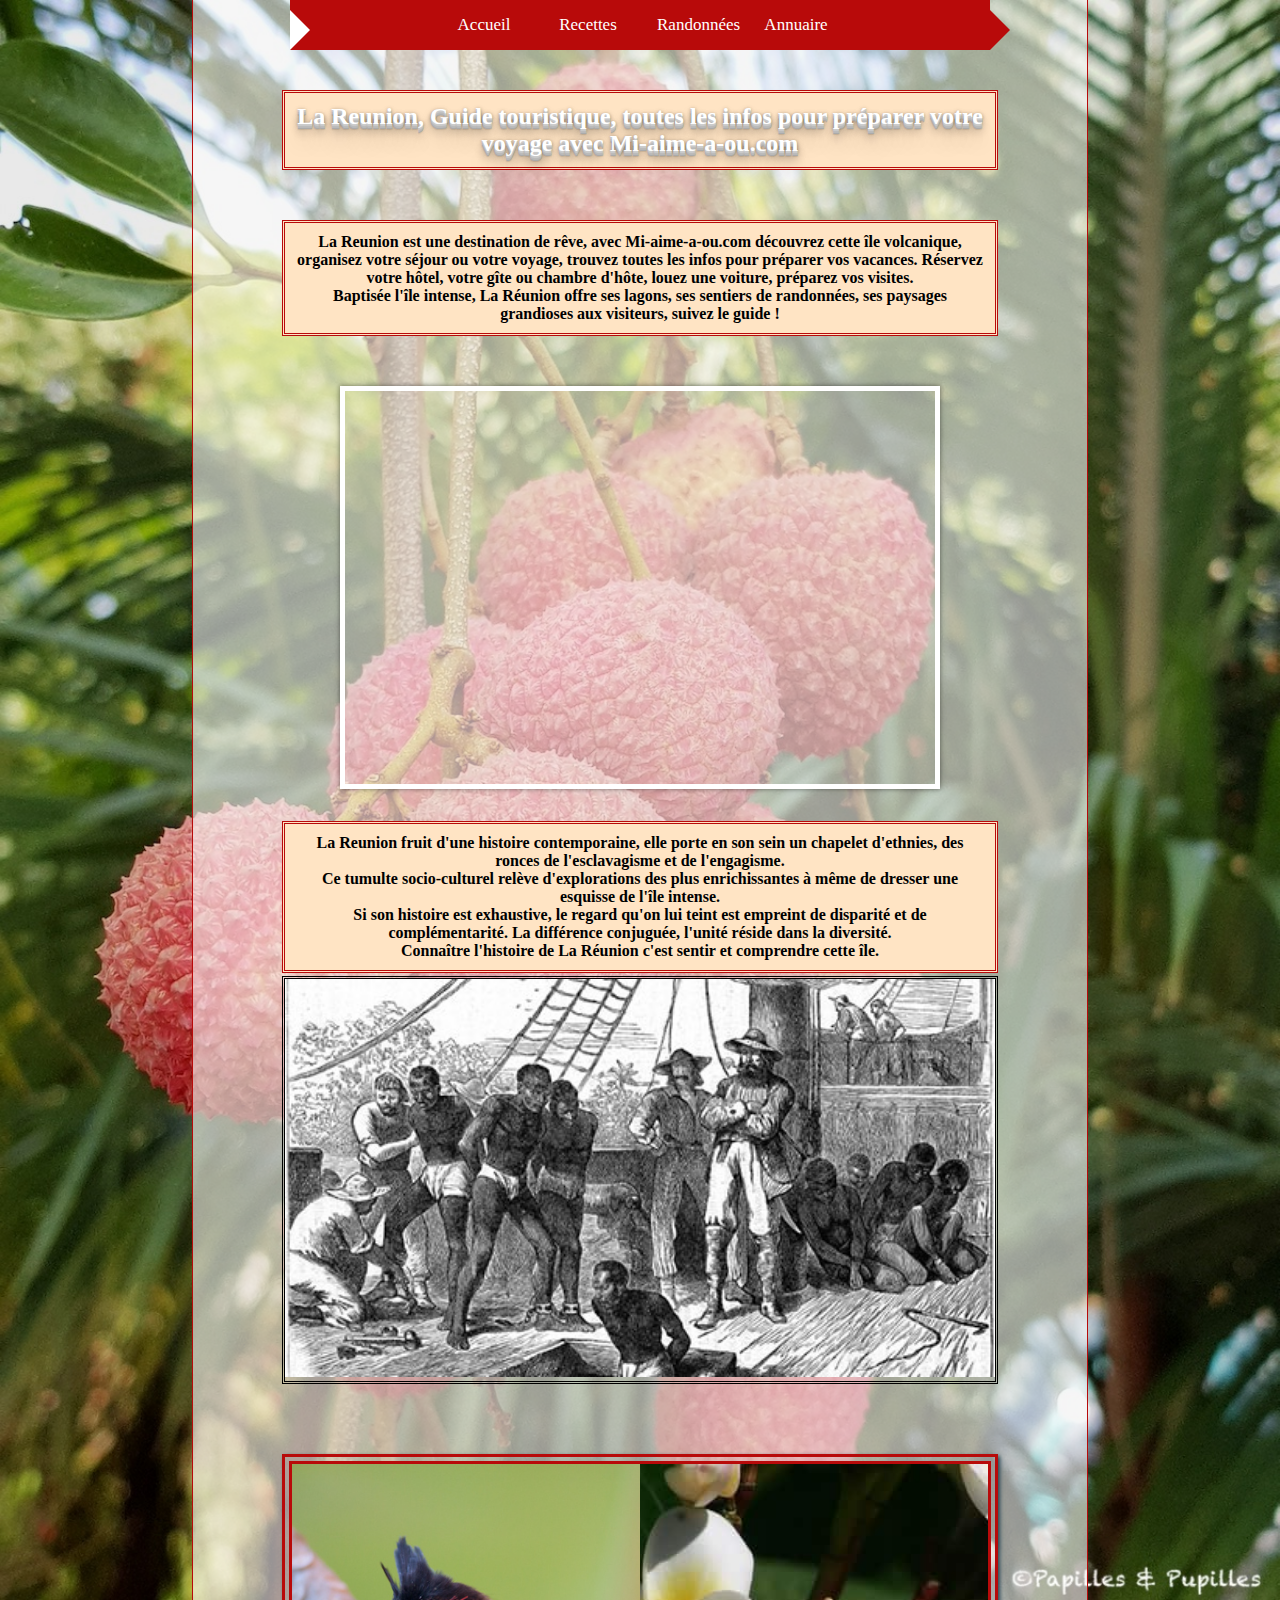
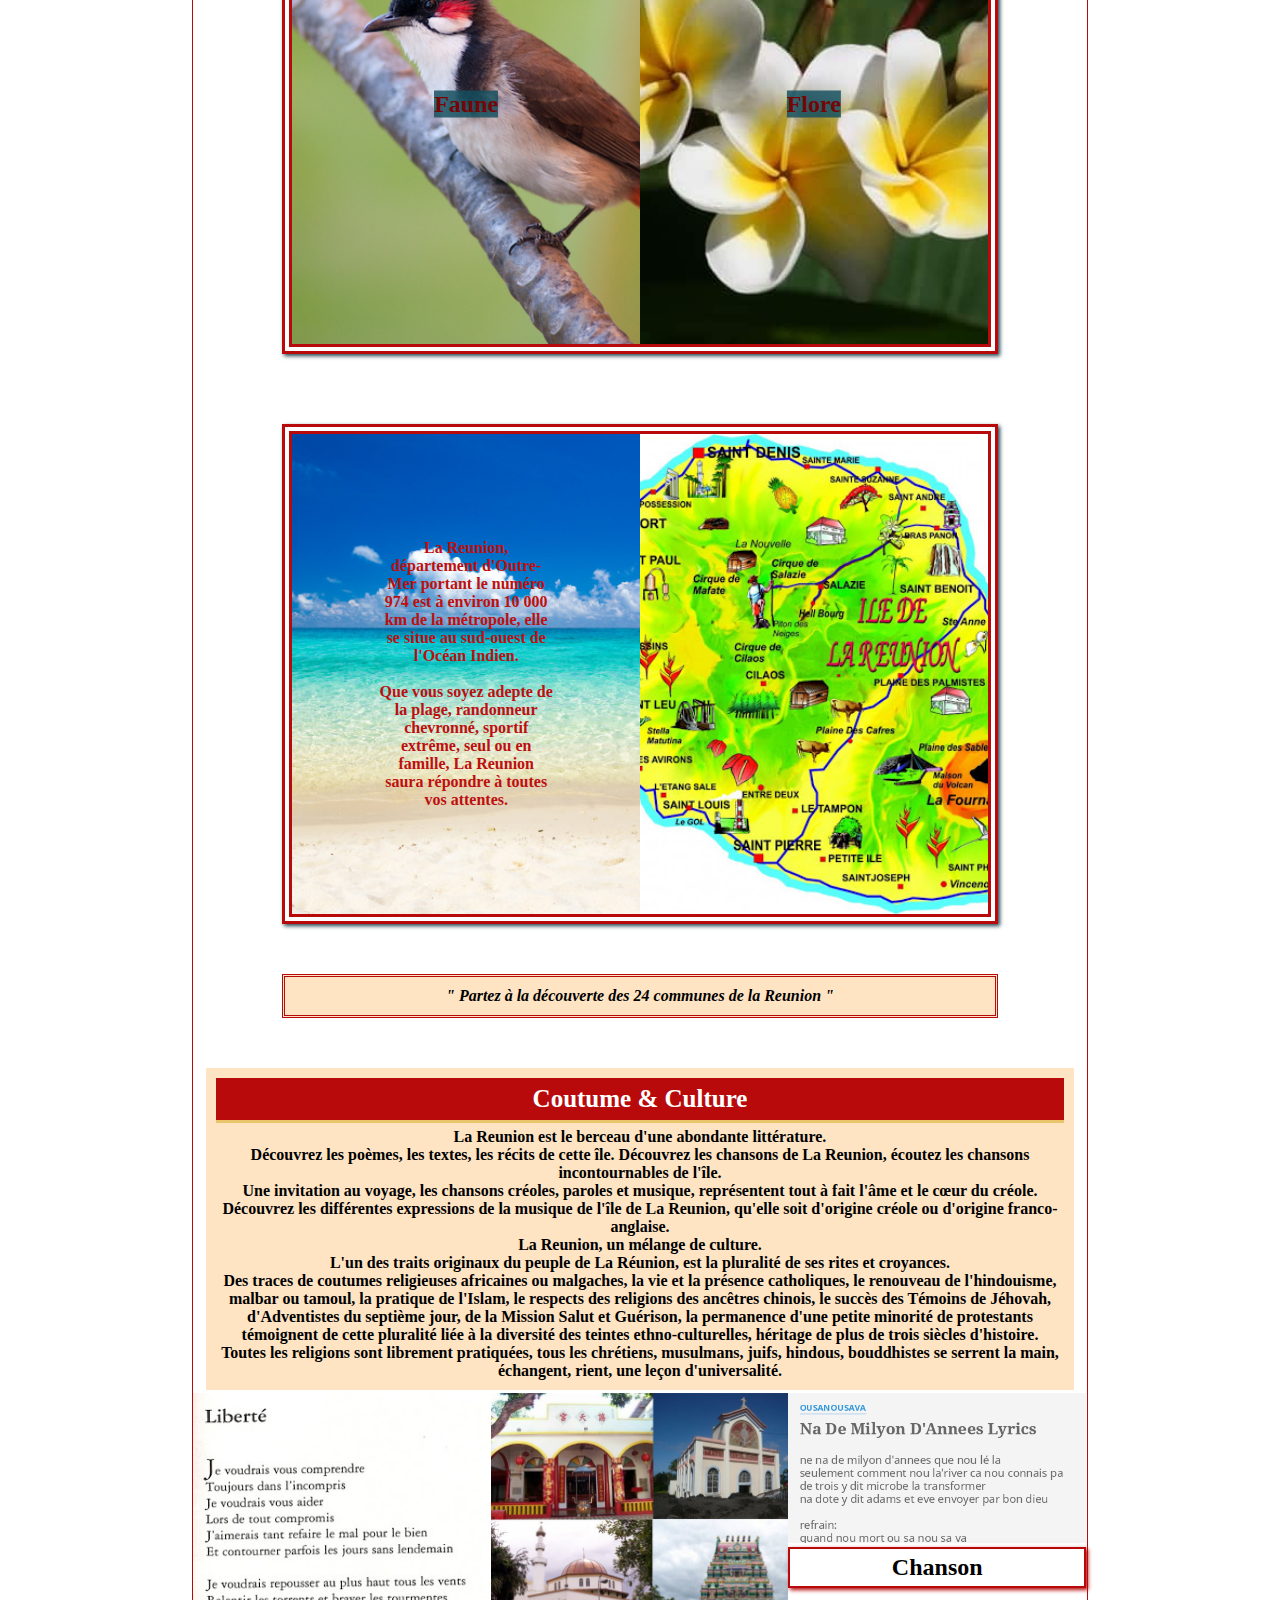
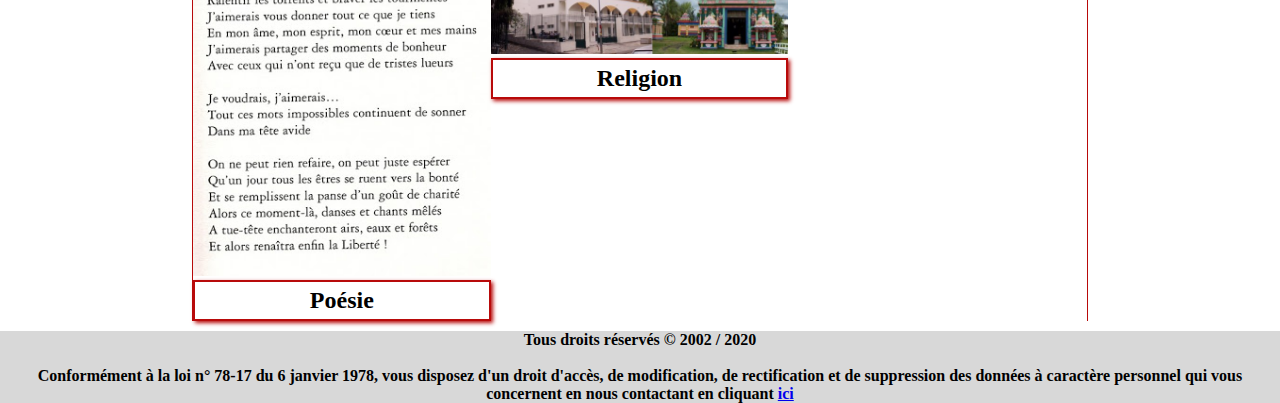
<file: index.html>
<!DOCTYPE html>
<html lang="fr">
    <head>
        <meta charset="UTF-8">
        <meta name="viewport" content="width=device-width, initial-scale=1.0">
        <title>Accueil</title>
        <link rel="stylesheet" href="style.css">
    </head>
    <body>
        <!-- Mettre une page blanche par dessus -->
        <div class="contenu">
            <!-- Barre de menu -->
            <div id="figure_pointer"> <!-- figure géométrique -->
                <div class="menu">
                    <ul>
                        <li><a href="#">Accueil</a></li>
                        <li><a href="index2.html">Recettes</a></li>
                        <li><a href="index3.html">Randonnées</a></li>
                        <li><a href="#">Annuaire</a></li>
                    </ul>
                </div>
            </div>

            <!-- Titre de la page d'accueil -->
            <div class="contenu_titre">
                <h2 class="accueil_titre">La Reunion, Guide touristique, toutes les infos pour préparer votre voyage avec Mi-aime-a-ou.com</h2>
            </div>

            <!-- Partie présentation de la page d'acceuil -->
            <div class="contenu_intro">
                <p class="intro_texte">La Reunion est une destination de rêve, avec Mi-aime-a-ou.com découvrez cette île volcanique, organisez votre séjour ou votre voyage, trouvez toutes les infos pour préparer vos vacances. 
                    Réservez votre hôtel, votre gîte ou chambre d'hôte, louez une voiture, préparez vos visites.<br>
                    Baptisée l'île intense, La Réunion offre ses lagons, ses sentiers de randonnées, ses paysages grandioses aux visiteurs, suivez le guide !
                </p>
            </div>

            <div class="slideshow">
                <ul>
                    <li><img src="./images/accueil/la-reunion.jpg" alt="" width="100%" height="100%"></li>
                    <li><img src="./images/accueil/eruption.jpg" alt="" width="100%" height="100%"></li>
                    <li><img src="./images/accueil/reunion-randonnee-cheval.jpg" alt="" width="100%" height="100%"></li>
                    <li><img src="./images/accueil/irresistible-ascension-du-haut-de-gamme-hotelier.jpg" alt="" width="100%" height="100%"></li>
                </ul>
            </div>


            <!-- Partie Histoire de la Reunion -->
            <div class="contenu_histoire_texte">
                <p class="intro_texte">La Reunion fruit d'une histoire contemporaine, elle porte en son sein un chapelet d'ethnies, des ronces de l'esclavagisme et de l'engagisme.<br>
                    Ce tumulte socio-culturel relève d'explorations des plus enrichissantes à même de dresser une esquisse de l'île intense. <br>
                    Si son histoire est exhaustive, le regard qu'on lui teint est empreint de disparité et de complémentarité. La différence conjuguée, l'unité réside dans la diversité. <br>
                    Connaître l'histoire de La Réunion c'est sentir et comprendre cette île.
                </p>
            </div>

            <div class="contenu_histoire">
                <div class="histoire_image">
                  <img src="./images/histoire/histoire_reunion_2.jpg" width="100%" height="100%" />
                
                    <div class="histoire_titre">
                        <h2>HISTOIRE</h2>
                    </div>    
                </div>  
            </div>


            <!-- Partie Faune et Flore -->
            <div class="contenu_faune_et_flore">
                <div class="contenu_faune">
                    <h2 class="faune_titre">Faune</h2>
                </div>
                <div class="contenu_flore">
                    <h2 class="flore_titre">Flore</h2>
                </div>
            </div>
            
            
            <!-- Partie destination la Reunion -->
            <div class="contenu_destination_texte_et_image_reunion">
                <div class="contenu_destination_texte1">
                    <p class="intro_texte2">La Reunion, département d'Outre-Mer portant le numéro 974 est à environ 10 000 km de la métropole, elle se situe au sud-ouest de l'Océan Indien. <br><br>
                        Que vous soyez adepte de la plage, randonneur chevronné, sportif extrême, seul ou en famille, La Reunion saura répondre à toutes vos attentes.
                    </p>
                </div>
                <div class="contenu_image_reunion"></div>
            </div>

            <div class="contenu_destination_texte2">
                <p class="intro_texte3">" Partez à la découverte des 24 communes de la Reunion "</p>
            </div>


            <!-- Partie coutume et culture : chansons, poésie, religions (carousel) -->
            <div class="contenu_coutume">
                <h2 class="coutume_titre">Coutume & Culture</h2>
                <p class="intro_texte">La Reunion est le berceau d'une abondante littérature. <br>
                    Découvrez les poèmes, les textes, les récits de cette île. Découvrez les chansons de La Reunion, écoutez les chansons incontournables de l'île. <br>
                    Une invitation au voyage, les chansons créoles, paroles et musique, représentent tout à fait l'âme et le cœur du créole. <br>
                    Découvrez les différentes expressions de la musique de l'île de La Reunion, qu'elle soit d'origine créole ou d'origine franco-anglaise.<br> 
                    La Reunion, un mélange de culture. <br>
                    L'un des traits originaux du peuple de La Réunion, est la pluralité de ses rites et croyances. <br>
                    Des traces de coutumes religieuses africaines ou malgaches, la vie et la présence catholiques, le renouveau de l'hindouisme, malbar ou tamoul, la pratique de l'Islam, le respects des religions des ancêtres chinois, le succès des Témoins de Jéhovah, d'Adventistes du septième jour, de la Mission Salut et Guérison, la permanence d'une petite minorité de protestants témoignent de cette pluralité liée à la diversité des teintes ethno-culturelles, héritage de plus de trois siècles d'histoire. <br>
                    Toutes les religions sont librement pratiquées, tous les chrétiens, musulmans, juifs, hindous, bouddhistes se serrent la main, échangent, rient, une leçon d'universalité. 
                </p>
            </div>

            <div class="coutume_image">
                <div class="coutume_image_1">
                    <img id="coutume_image_1" src="images/coutume/poesie-made-in-reunina.jpg" alt="" width="100%" height="100%">
                    <h2 id="culture_poesie">Poésie</h2>
                </div>
                <div class="coutume_image_2">
                    <img src="images/coutume/quatre-religion.jpg" alt="" width="100%" height="100%">
                    <h2 id="culture_religion">Religion</h2>
                </div>
                <div class="coutume_image_3">
                    <img src="images/coutume/na-de-milyon-dannees-94.png" alt="" width="100%" height="100%">
                    <h2 id="culture_chanson">Chanson</h2>
                </div>
            </div>
        </div>


        <!-- Partie droits -->
        <footer>
            <div class="pied_page">
                <p class="intro_texte">Tous droits réservés © 2002 / 2020<br><br>
                    Conformément à la loi n° 78-17 du 6 janvier 1978, vous disposez d'un droit d'accès, de modification, de rectification et de suppression des données à caractère personnel qui vous concernent en nous contactant en cliquant <a href="mailto:ser.chatard@gmail.com"> ici</a>
                </p>    
            </div>
        </footer>
    </body>
</html>
</file>
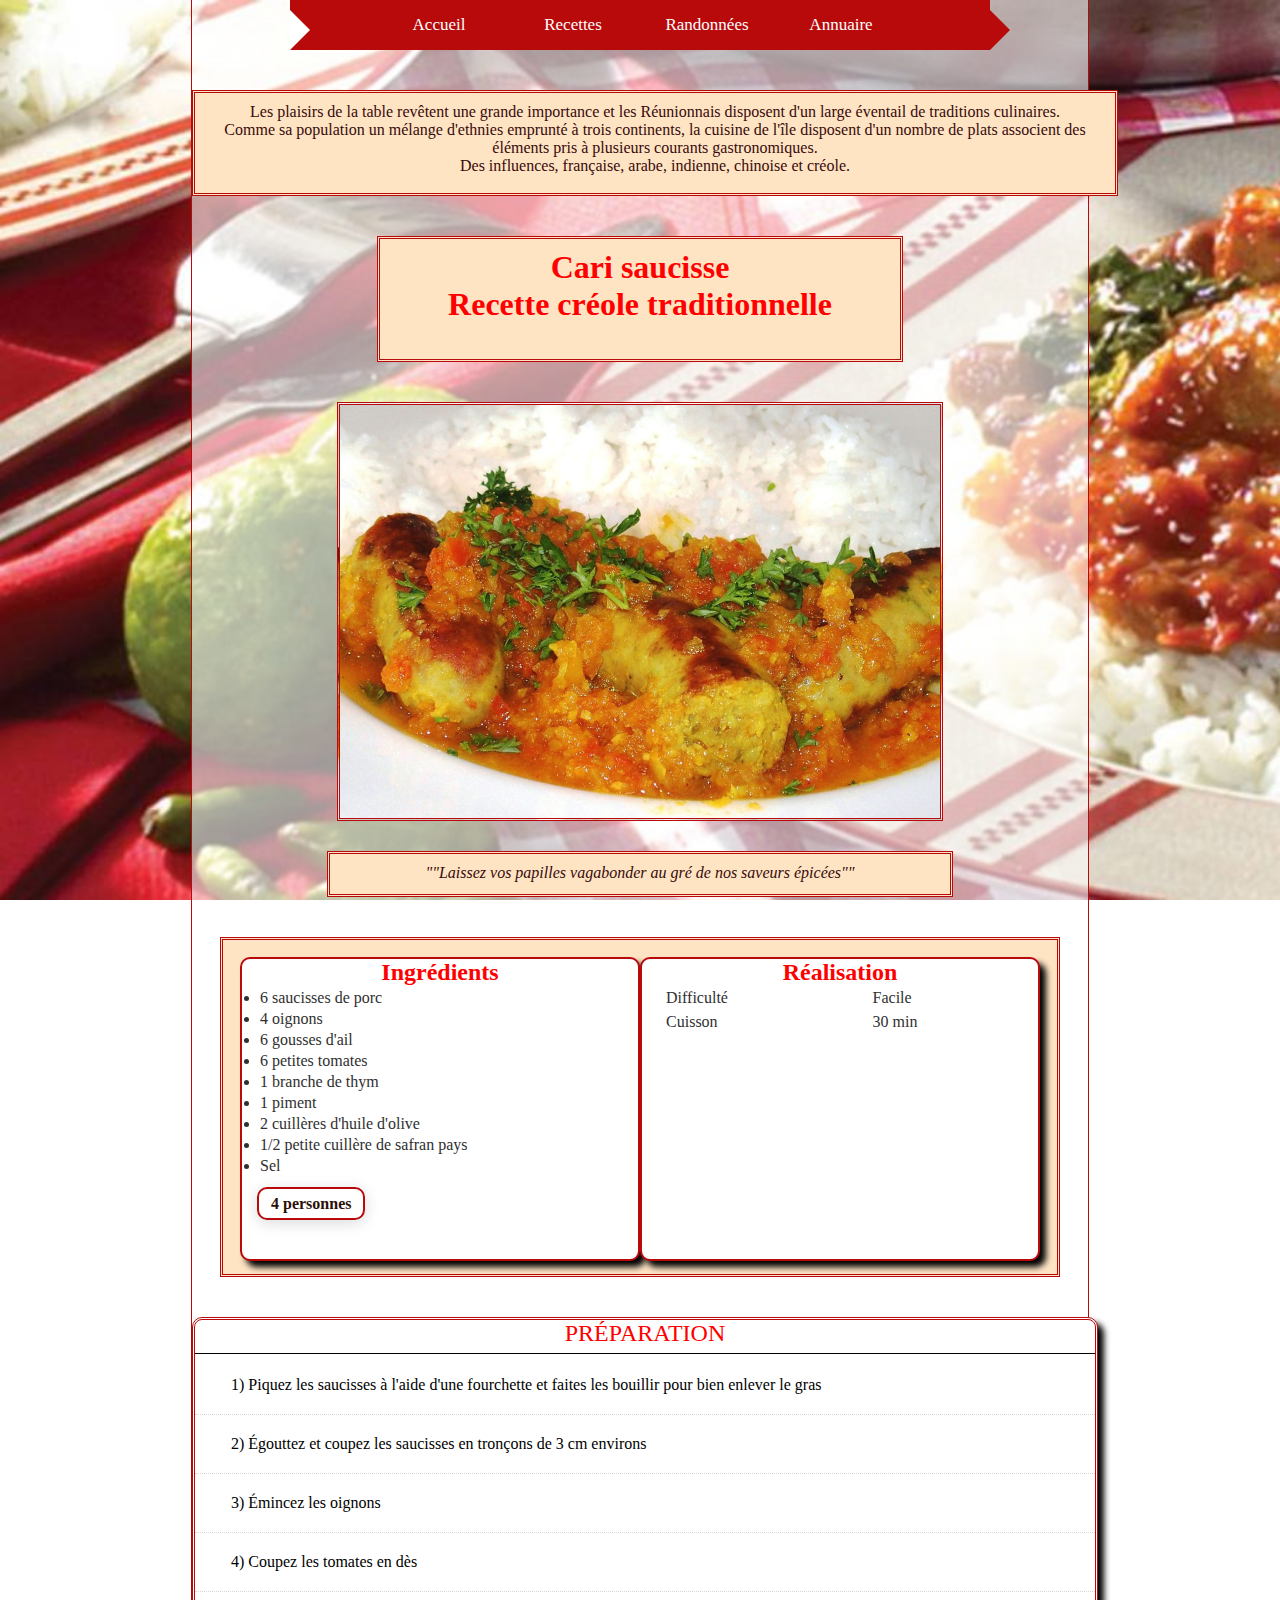
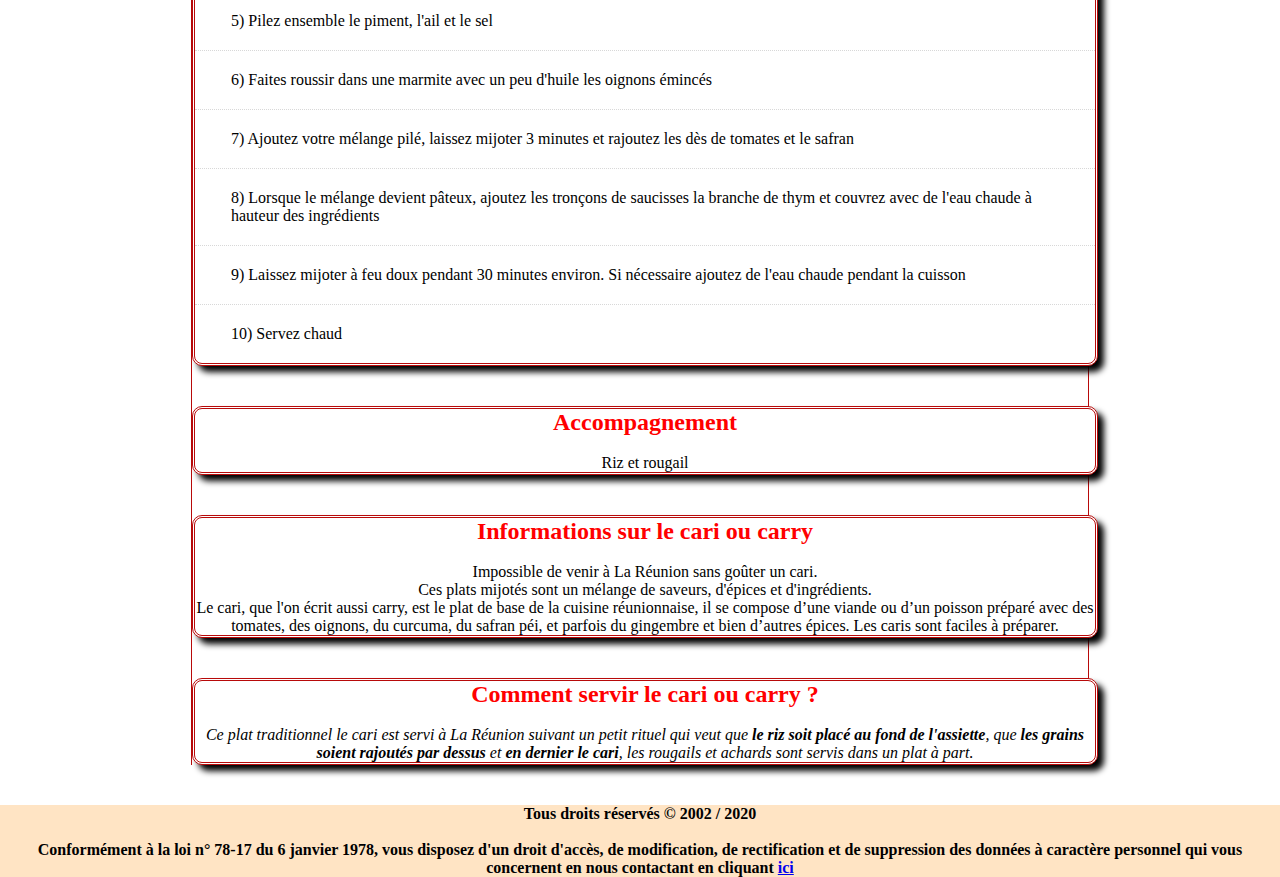
<file: index2.html>
<!DOCTYPE html>
<html lang="en">
<head>
    <meta charset="UTF-8">
    <meta name="viewport" content="width=device-width, initial-scale=1.0">
    <title>Recette - Cari saucisse</title>
    <link rel="stylesheet" href="style2.css">
</head>
<body>
    <div class="container"> <!-- Mettre une page blanche par dessus -->
        <div id="figure_pointer"> <!-- figure géométrique -->
            <div class="menu">
                <ul>
                    <li><a href="index.html">Accueil</a></li>
                    <li><a href="#">Recettes</a></li>
                    <li><a href="index3.html">Randonnées</a></li>
                    <li><a href="#">Annuaire</a></li>
                </ul>
            </div>
        </div>
    
        <div class="introduction">
            <p>Les plaisirs de la table revêtent une grande importance et les Réunionnais disposent d'un large éventail de traditions culinaires. <br> Comme sa population un mélange d'ethnies emprunté à trois continents, la cuisine de l'île disposent d'un nombre de plats associent des éléments pris à plusieurs courants gastronomiques. <br> Des influences, française, arabe, indienne, chinoise et créole.</p>
        </div>
    
        <div class="page_titre">
            <h1>Cari saucisse <br> Recette créole traditionnelle</h1>
        </div>

        <div class="contenu_image"></div>

        <div class="page_texte1">
            <p>""Laissez vos papilles vagabonder au gré de nos saveurs épicées""</p>
        </div>

        <!-- Phase ingrédient & réalisation -->
        <div class="ingredient_realisation">
            <!-- Phase des ingrédients -->
            <div class="ingredient">
                <h2>Ingrédients</h2>

                <div class="liste_ingredient">
                    <!-- Liste des ingrédients -->
                    <ul class="cuisine_ingredient">
                        <li>6 saucisses de porc</li>
                        <li>4 oignons</li>
                        <li>6 gousses d'ail</li>
                        <li>6 petites tomates</li>
                        <li>1 branche de thym</li>
                        <li>1 piment</li>
                        <li>2 cuillères d'huile d'olive</li>
                        <li>1/2 petite cuillère de safran pays</li>
                        <li>Sel</li>
                    </ul>        
                </div>
                
                <div id="nb_personne">
                    <span class="ingredient" id="personne">4 personnes</span>
                </div>
            </div>

            <!-- Phase de réalisation -->
            <div class="realisation">
                <h2>Réalisation</h2>
    
                <!-- Level, Time -->
                <div class="liste_realisation">
                    <div class="infos">
                        <div class="grille_gauche" style="min-width: 110px;">
                            <ul class="cuisine_gauche">
                                <li>Difficulté</li>
                                <li>Cuisson</li>
                            </ul>
                        </div>
    
                        <div class="grille_droite">
                            <ul class="cuisine_droite">
                                <li>Facile</li>
                                <li>30 min</li>
                            </ul>
                        </div>
                    </div>
                </div>
            </div>
        </div>

        <section>
            <div class="taille_cadre">
                <h2 class="prep_titre">Préparation</h2>

                <div class="liste">
                    <ul>
                        <li class="cuisine_prep">
                            1) Piquez les saucisses à l'aide d'une fourchette et faites les bouillir pour bien enlever le gras</li>
                        <li class="cuisine_prep2">
                            2) Égouttez et coupez les saucisses en tronçons de 3 cm environs</li>
                        <li class="cuisine_prep2">
                            3) Émincez les oignons</li>
                        <li class="cuisine_prep2">
                            4) Coupez les tomates en dès</li>
                        <li class="cuisine_prep2">
                            5) Pilez ensemble le piment, l'ail et le sel</li>
                        <li class="cuisine_prep2">
                            6) Faites roussir dans une marmite avec un peu d'huile les oignons émincés</li>
                        <li class="cuisine_prep2">
                            7) Ajoutez votre mélange pilé, laissez mijoter 3 minutes et rajoutez les dès de tomates et le safran</li>
                        <li class="cuisine_prep2">
                            8) Lorsque le mélange devient pâteux, ajoutez les tronçons de saucisses la branche de thym et couvrez avec de l'eau chaude à hauteur des ingrédients</li>
                        <li class="cuisine_prep2">
                            9) Laissez mijoter à feu doux pendant 30 minutes environ. Si nécessaire ajoutez de l'eau chaude pendant la cuisson</li>
                        <li class="cuisine_prep2">
                            10) Servez chaud</li>
                    </ul>
                </div>
            </div>
        </section>

        <div class="accompagnement">
            <h2>Accompagnement</h2>
            <br>
            <p>Riz et rougail</p>
        </div>

        <div class="informations">
            <h2>Informations sur le cari ou carry</h2>
            <br>
            <p>Impossible de venir à La Réunion sans goûter un cari. <br> 
                Ces plats mijotés sont un mélange de saveurs, d'épices et d'ingrédients. <br> 
                Le cari, que l'on écrit aussi carry, est le plat de base de la cuisine réunionnaise, il se compose d’une viande ou d’un poisson préparé avec des tomates, des oignons, du curcuma, du safran péi, et parfois du gingembre et bien d’autres épices. Les caris sont faciles à préparer.
            </p>
        </div>

        <div class="servir">
            <h2>Comment servir le cari ou carry ?</h2>
            <br>
            <p><i>
                Ce plat traditionnel le cari est servi à La Réunion suivant un petit rituel qui veut que <b>le riz soit placé au fond de l'assiette</b>, que <b>les grains soient rajoutés par dessus</b> et <b>en dernier le cari</b>, les rougails et achards sont servis dans un plat à part.
            </i></p>
        </div>
    </div>

    <!-- Bas de page -->
    <footer>
        <div class="pied_page">
            <p class="intro_texte">Tous droits réservés © 2002 / 2020<br><br>
                Conformément à la loi n° 78-17 du 6 janvier 1978, vous disposez d'un droit d'accès, de modification, de rectification et de suppression des données à caractère personnel qui vous concernent en nous contactant en cliquant <a href="mailto:ser.chatard@gmail.com"> ici</a>
            </p>    
        </div>
    </footer>
</body>
</html>
</file>
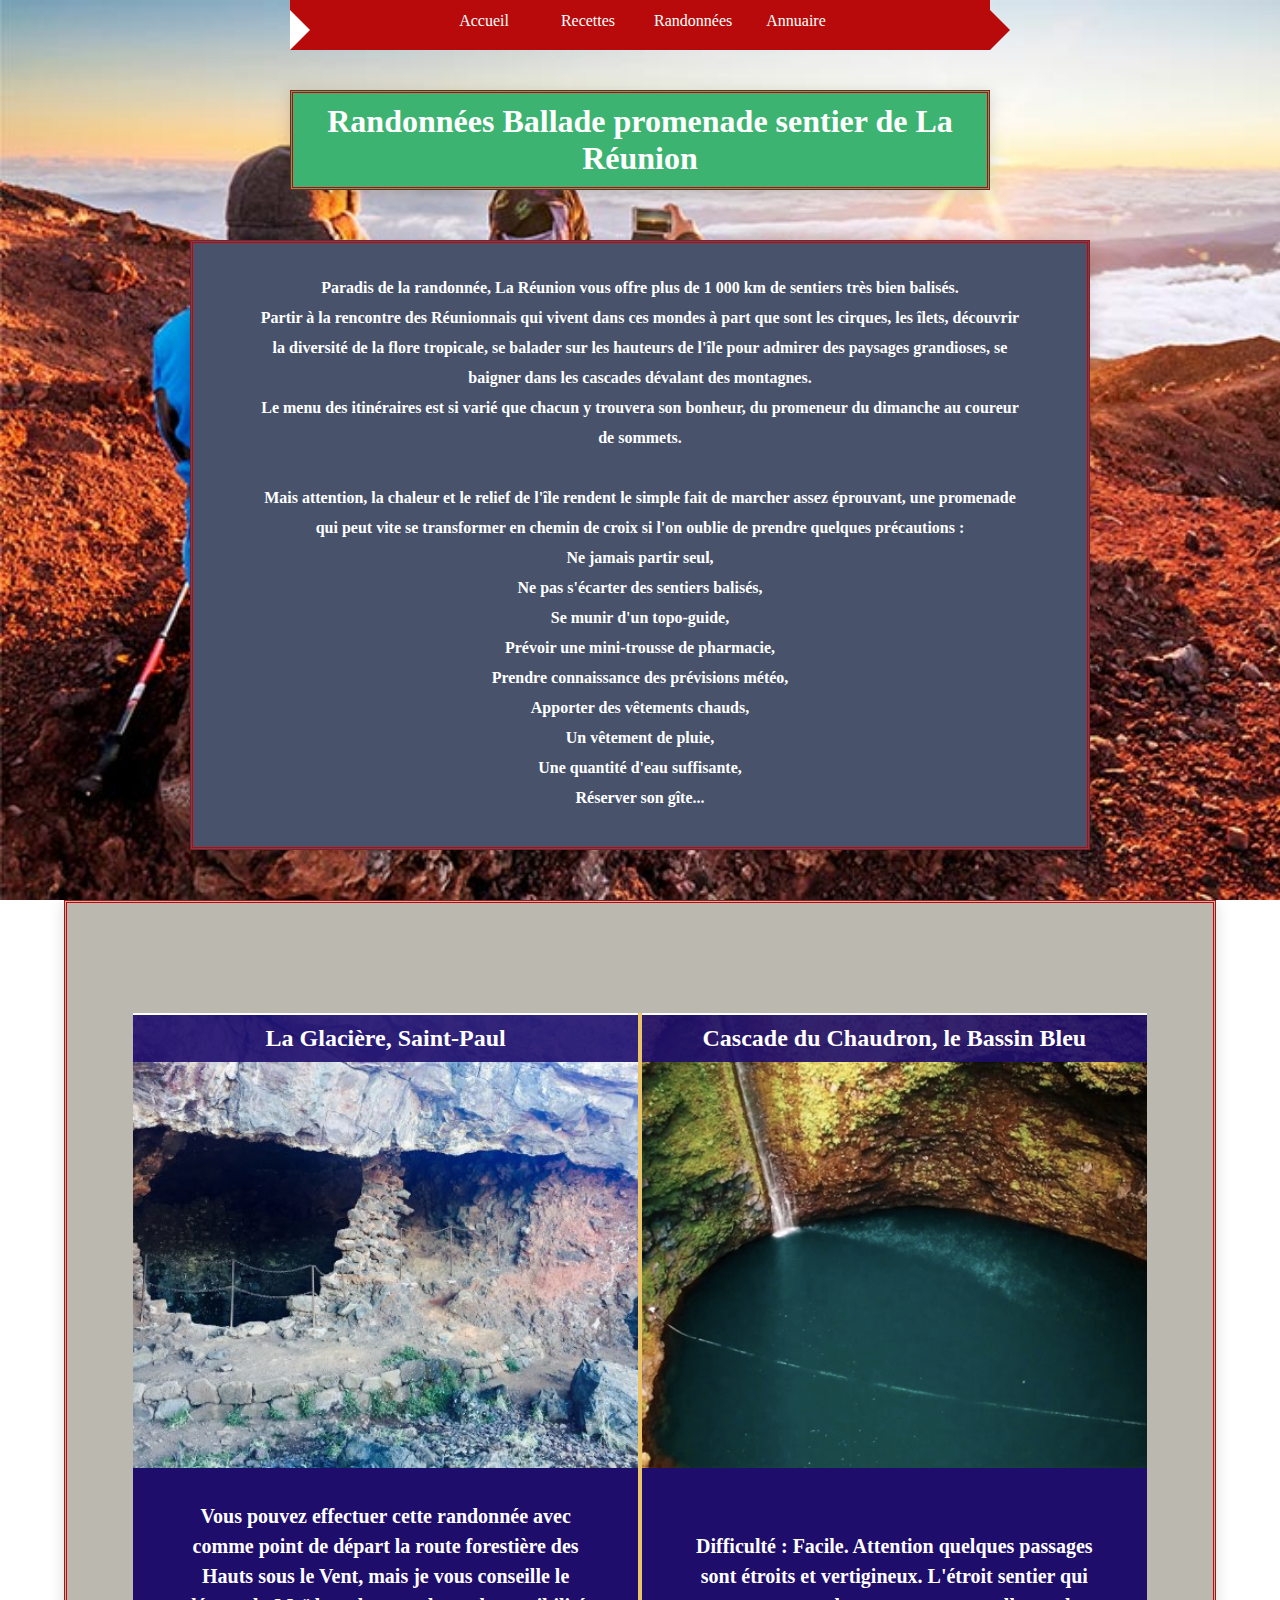
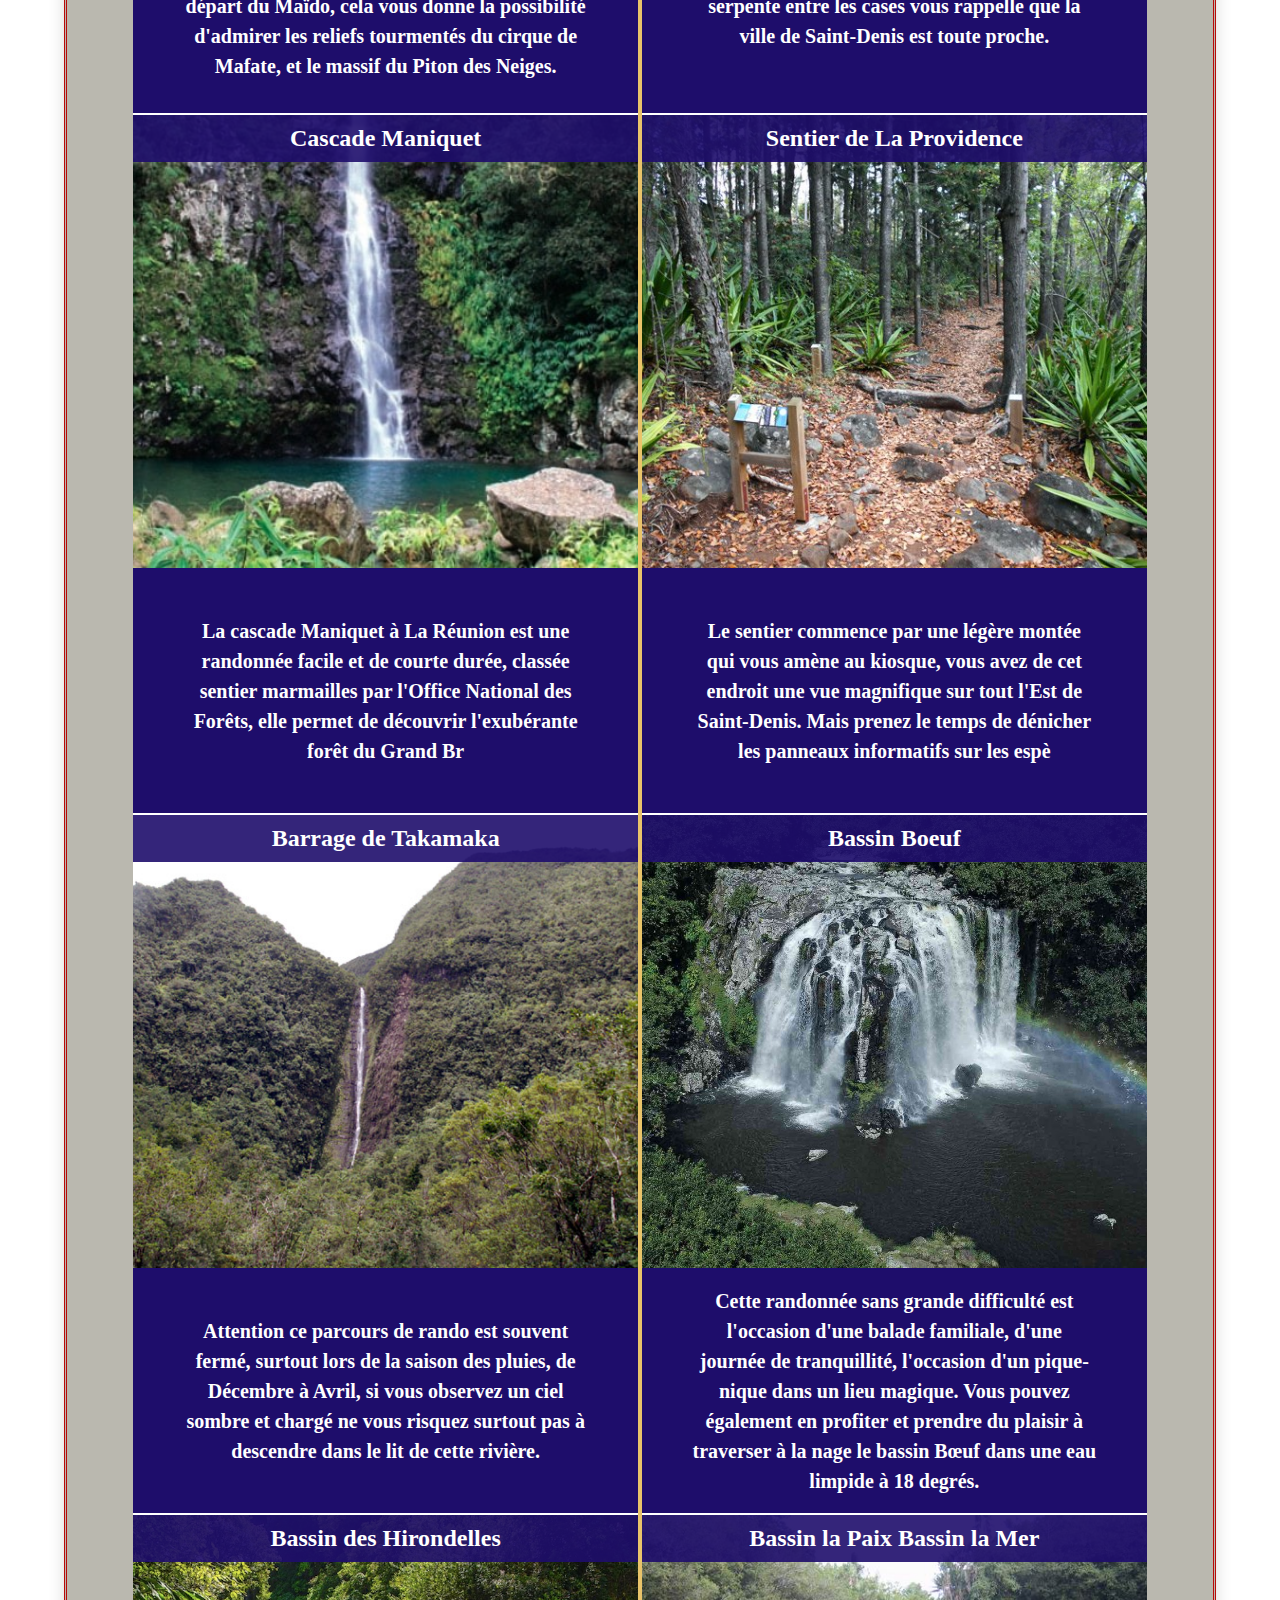
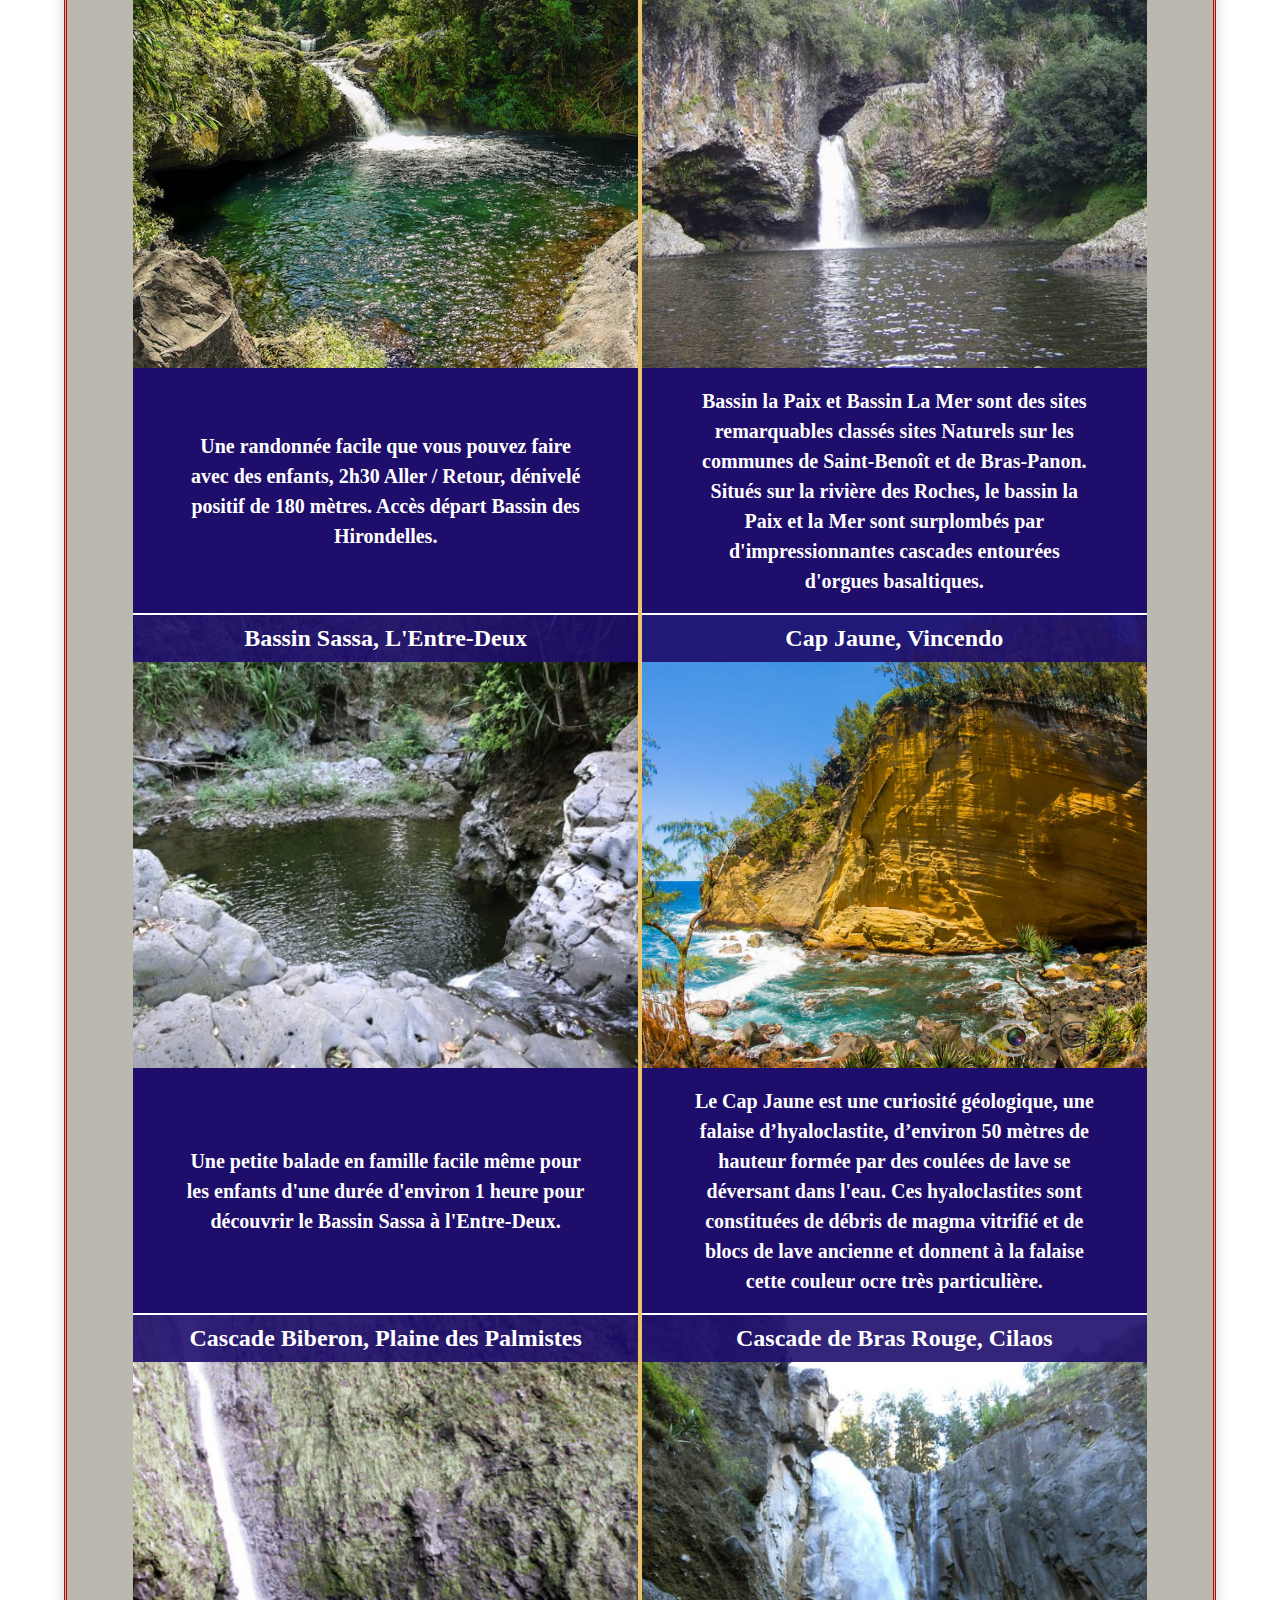
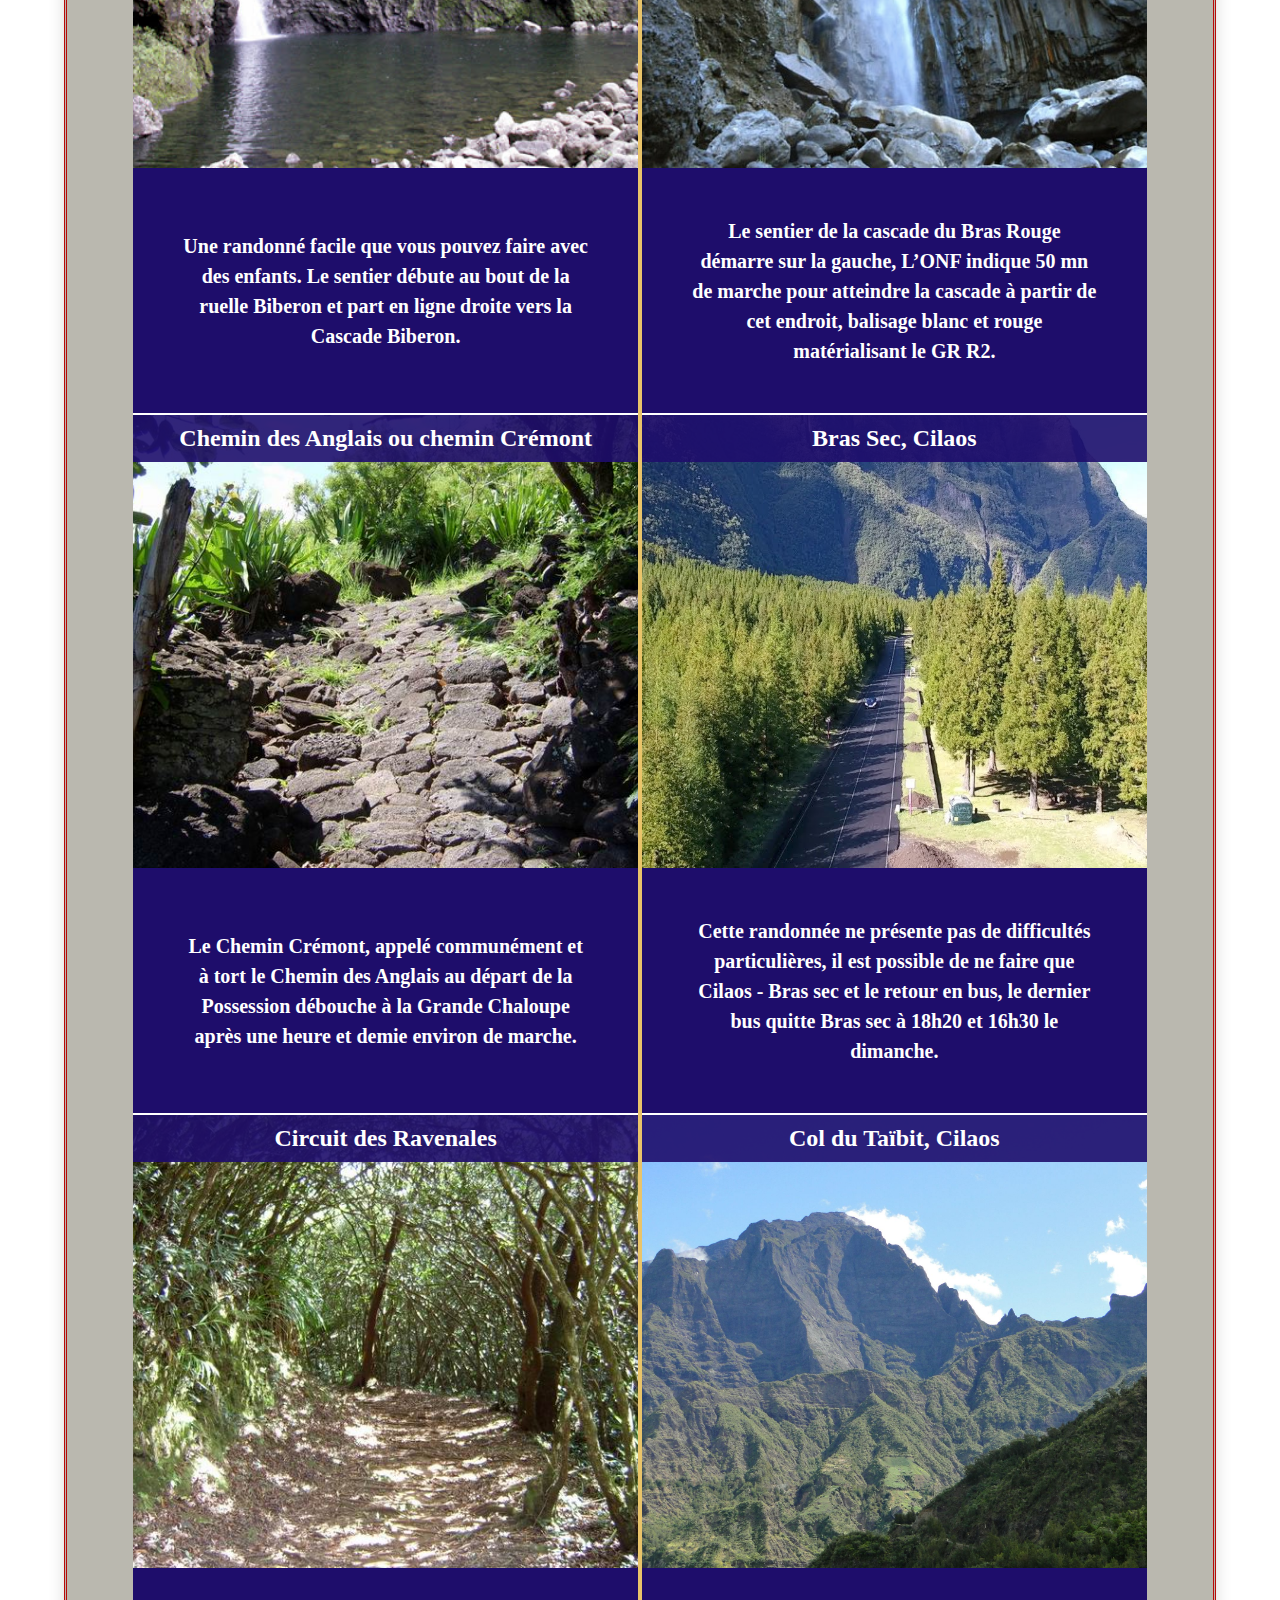
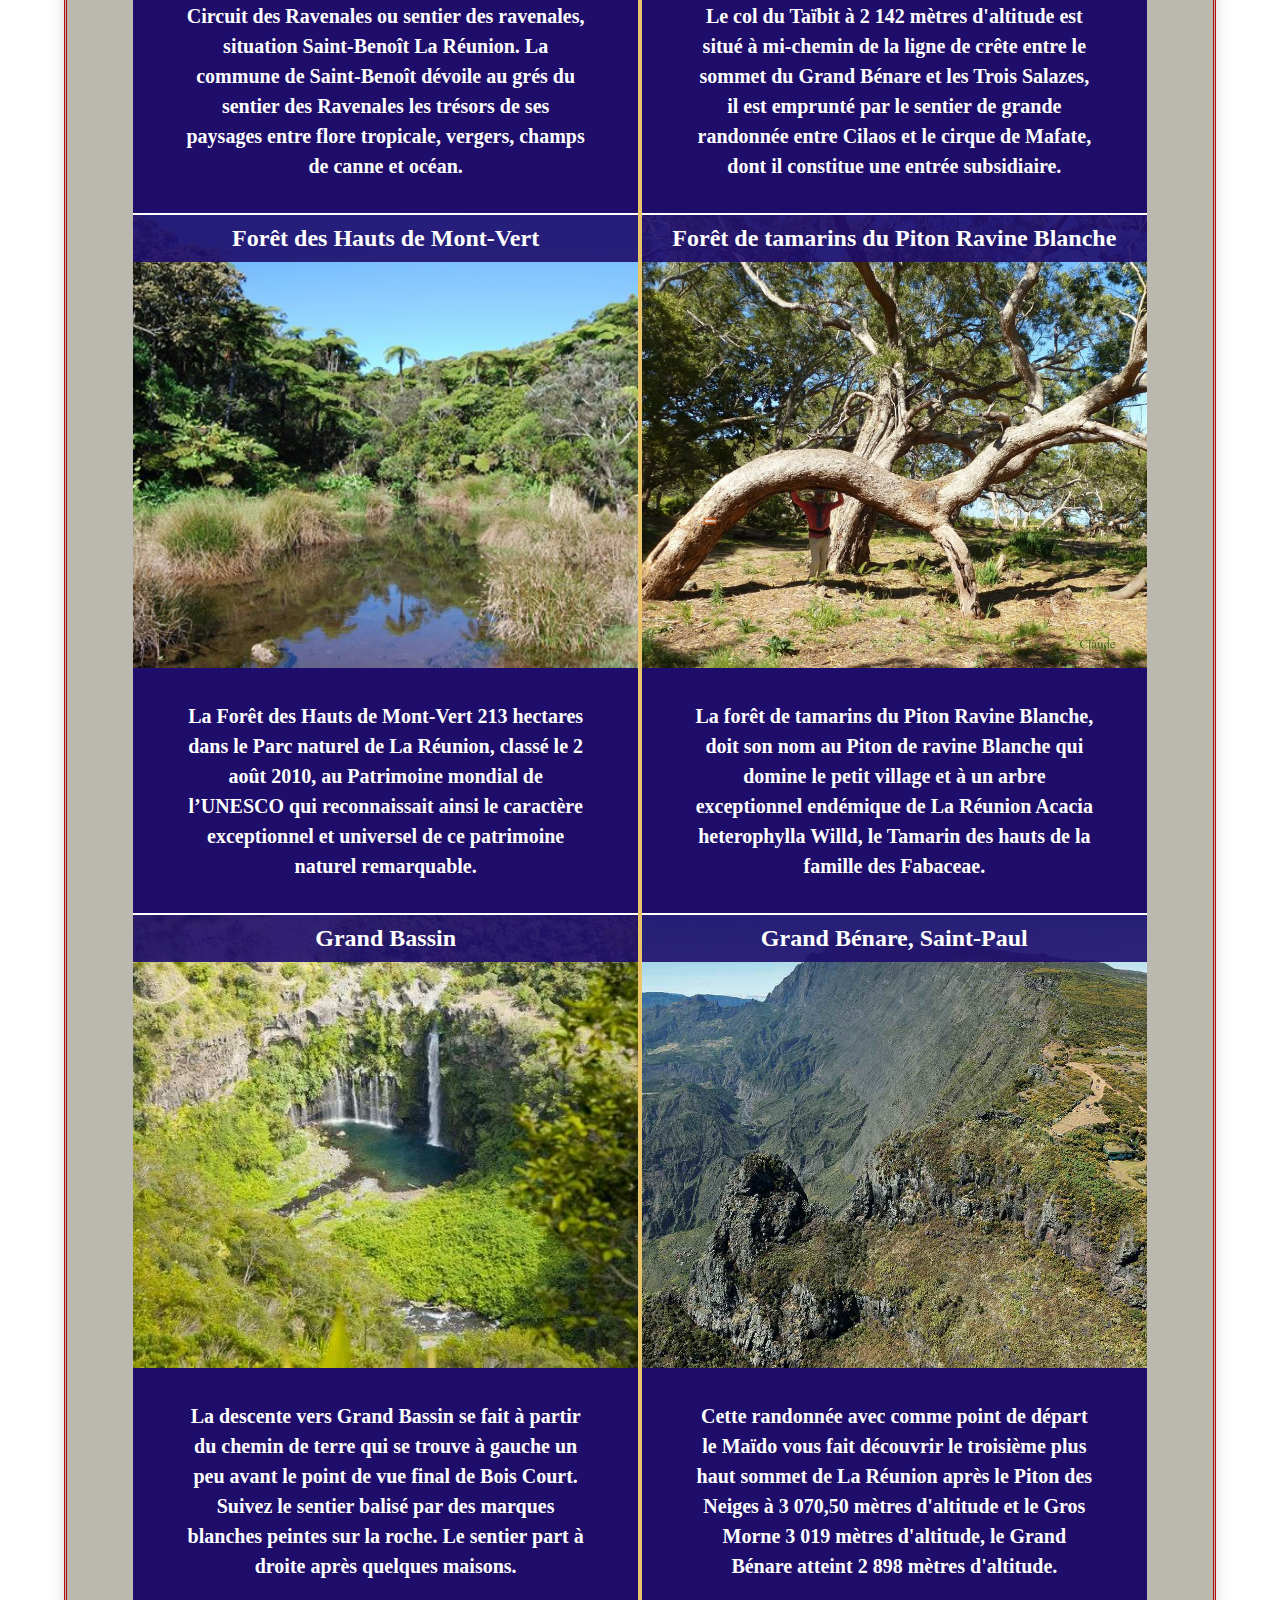
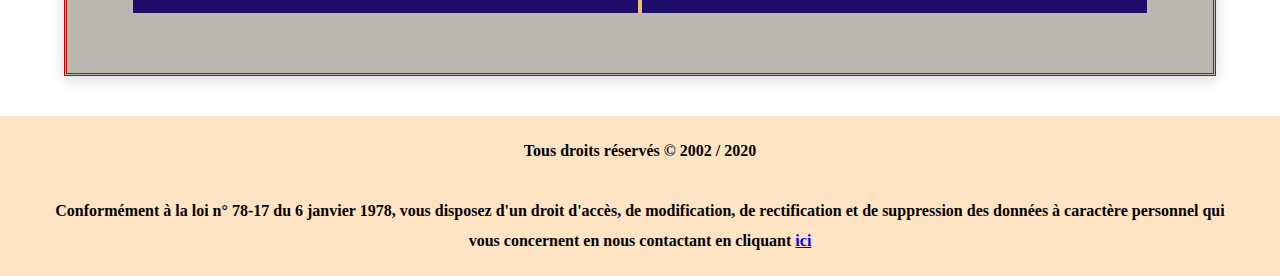
<file: index3.html>
<!DOCTYPE html>
<html lang="fr">
<head>
    <meta charset="UTF-8">
    <meta name="viewport" content="width=device-width, initial-scale=1.0">
    <title>Randonnées de La Reunion</title>
    <link rel="stylesheet" href="style3.css">
</head>
<body>
    <div id="figure_pointer"> <!-- figure géométrique -->
        <div class="menu">
            <ul>
                <li><a href="index.html">Accueil</a></li>
                <li><a href="index2.html">Recettes</a></li>
                <li><a href="#">Randonnées</a></li>
                <li><a href="#">Annuaire</a></li>
        </ul>
        </div>
    </div>

    <!-- Titre de la page -->
    <div class="titre">
        <h1>Randonnées Ballade promenade sentier de La Réunion</h1>
    </div>

    <!-- Petite introduction -->
    <div class="introduction">
        <p>Paradis de la randonnée, La Réunion vous offre plus de 1 000 km de sentiers très bien balisés. <br> 
            Partir à la rencontre des Réunionnais qui vivent dans ces mondes à part que sont les cirques, les îlets, découvrir la diversité de la flore tropicale, se balader sur les hauteurs de l'île pour admirer des paysages grandioses, se baigner dans les cascades dévalant des montagnes. <br>
            Le menu des itinéraires est si varié que chacun y trouvera son bonheur, du promeneur du dimanche au coureur de sommets. <br><br>
            Mais attention, la chaleur et le relief de l'île rendent le simple fait de marcher assez éprouvant, une promenade qui peut vite se transformer en chemin de croix si l'on oublie de prendre quelques précautions : <br> 
            Ne jamais partir seul, <br>
            Ne pas s'écarter des sentiers balisés, <br>
            Se munir d'un topo-guide, <br>
            Prévoir une mini-trousse de pharmacie, <br> 
            Prendre connaissance des prévisions météo, <br>
            Apporter des vêtements chauds, <br>
            Un vêtement de pluie, <br>
            Une quantité d'eau suffisante, <br>
            Réserver son gîte...
        </p>
    </div>

    <!-- Contenu de la page - Liste des lieux de randonnées -->
    <div class="contenu">
        <div class="sentiers">
            <div class="sentier_1">
                <div class="sentier_1__image">
                    <h2 class="sentier_titre">La Glacière, Saint-Paul</h2>
                </div>
                <div class="sentier_texte">
                    <p>Vous pouvez effectuer cette randonnée avec comme point de départ la route forestière des Hauts sous
                        le Vent, mais je vous conseille le départ du Maïdo, cela vous donne la possibilité d'admirer les
                        reliefs tourmentés du cirque de Mafate, et le massif du Piton des Neiges.</p>
                </div>
            </div>
            
            <div class="sentier_2">
                <div class="sentier_2__image">
                    <h2 class="sentier_titre">Cascade du Chaudron, le Bassin Bleu</h2>
                </div>
                <div class="sentier_texte">
                    <p>Difficulté : Facile. Attention quelques passages sont
                        étroits et vertigineux. L'étroit sentier qui serpente entre les cases vous rappelle que la ville de
                        Saint-Denis est toute proche.</p>
                </div>
            </div>

            <div class="sentier_3">
                <div class="sentier_3__image">
                    <h2 class="sentier_titre">Cascade Maniquet</h2>
                </div>
                <div class="sentier_texte">
                    <p>La cascade Maniquet à La Réunion est une randonnée facile et de courte durée, classée sentier
                        marmailles par l'Office National des Forêts, elle permet de découvrir l'exubérante forêt du Grand Br
                    </p>
                </div>
            </div>

            <div class="sentier_4">
                <div class="sentier_4__image">
                    <h2 class="sentier_titre">Sentier de La Providence</h2>
                </div>
                <div class="sentier_texte">
                    <p>Le sentier commence par une légère montée qui vous amène au kiosque, vous avez de cet endroit une
                        vue magnifique sur tout l'Est de Saint-Denis. Mais prenez le temps de dénicher les panneaux
                        informatifs sur les espè</p>
                </div>
            </div>

            <div class="sentier_5">
                <div class="sentier_5__image">
                    <h2 class="sentier_titre">Barrage de Takamaka</h2>
                </div>
                <div class="sentier_texte">
                    <p>Attention ce parcours de rando est souvent fermé, surtout lors de la
                        saison des pluies, de Décembre à Avril, si vous observez un ciel sombre et chargé ne vous risquez
                        surtout pas à descendre dans le lit de cette rivière.</p>
                </div>
            </div>
            <div class="sentier_6">
                <div class="sentier_6__image">
                    <h2 class="sentier_titre">Bassin Boeuf</h2>
                </div>
                <div class="sentier_texte">
                    <p>Cette randonnée sans grande difficulté est l'occasion d'une balade
                        familiale, d'une journée de tranquillité, l'occasion d'un pique-nique dans un lieu magique. Vous
                        pouvez également en profiter et prendre du plaisir à traverser à la nage le bassin Bœuf dans une eau
                        limpide à 18 degrés.
                    </p>
                </div>
            </div>

            <div class="sentier_7">
                <div class="sentier_7__image">
                    <h2 class="sentier_titre">Bassin des Hirondelles</h2>
                </div>
                <div class="sentier_texte">
                    <p>Une randonnée facile que vous pouvez faire avec des enfants, 2h30
                        Aller / Retour, dénivelé positif de 180 mètres. Accès départ Bassin des Hirondelles.
                    </p>
                </div>
            </div>

            <div class="sentier_8">
                <div class="sentier_8__image">
                    <h2 class="sentier_titre">Bassin la Paix Bassin la Mer</h2>
                </div>
                <div class="sentier_texte">
                    <p>Bassin la Paix et Bassin La Mer sont des sites remarquables classés sites Naturels sur les communes
                        de Saint-Benoît et de Bras-Panon. Situés sur la rivière des Roches, le bassin la Paix et la Mer sont
                        surplombés par d'impressionnantes cascades entourées d'orgues basaltiques.
                    </p>
                </div>
            </div>

            <div class="sentier_9">
                <div class="sentier_9__image">
                    <h2 class="sentier_titre">Bassin Sassa, L'Entre-Deux</h2>
                </div>
                <div class="sentier_texte">
                    <p>Une petite balade en famille facile même pour les enfants d'une durée d'environ 1 heure pour
                        découvrir le Bassin Sassa à l'Entre-Deux.
                    </p>
                </div>
            </div>

            <div class="sentier_10">
                <div class="sentier_10__image">
                    <h2 class="sentier_titre">Cap Jaune, Vincendo</h2>
                </div>
                <div class="sentier_texte">
                    <p>Le Cap Jaune est une curiosité géologique, une falaise d’hyaloclastite, d’environ 50 mètres de
                        hauteur formée par des coulées de lave se déversant dans l'eau. Ces hyaloclastites sont constituées
                        de débris de magma vitrifié et de blocs de lave ancienne et donnent à la falaise cette couleur ocre
                        très particulière.
                    </p>
                </div>
            </div>

            <div class="sentier_11">
                <div class="sentier_11__image">
                    <h2 class="sentier_titre">Cascade Biberon, Plaine des Palmistes</h2>
                </div>
                <div class="sentier_texte">
                    <p>Une randonné facile que vous pouvez faire avec des enfants. 
                        Le sentier débute au bout de la ruelle Biberon et part en ligne droite vers la Cascade Biberon.
                    </p>
                </div>
            </div>

            <div class="sentier_12">
                <div class="sentier_12__image">
                    <h2 class="sentier_titre">Cascade de Bras Rouge, Cilaos </h2>
                </div>
                <div class="sentier_texte">
                    <p>Le sentier de la cascade du Bras Rouge démarre sur la gauche, L’ONF indique 50 mn de marche pour
                        atteindre la cascade à partir de cet endroit, balisage blanc et rouge matérialisant le GR R2.
                    </p>
                </div>
            </div>

            <div class="sentier_13">
                <div class="sentier_13__image">
                    <h2 class="sentier_titre">Chemin des Anglais ou chemin Crémont</h2>
                </div>
                <div class="sentier_texte">
                    <p>Le Chemin Crémont, appelé communément et à tort le
                        Chemin des Anglais au départ de la Possession débouche à la Grande Chaloupe après une heure et demie
                        environ de marche.
                    </p>
                </div>
            </div>

            <div class="sentier_14">
                <div class="sentier_14__image">
                    <h2 class="sentier_titre">Bras Sec, Cilaos</h2>
                </div>
                <div class="sentier_texte">
                    <p>Cette randonnée ne présente pas de difficultés particulières, il est possible de ne faire que Cilaos
                        - Bras sec et le retour en bus, le dernier bus quitte Bras sec à 18h20 et 16h30 le dimanche.
                    </p>
                </div>
            </div>

            <div class="sentier_15">
                <div class="sentier_15__image">
                    <h2 class="sentier_titre">Circuit des Ravenales</h2>
                </div>
                <div class="sentier_texte">
                    <p>
                        Circuit des Ravenales ou sentier des ravenales, situation Saint-Benoît La Réunion. La commune de
                        Saint-Benoît dévoile au grés du sentier des Ravenales les trésors de ses paysages entre flore
                        tropicale, vergers, champs de canne et océan.
                    </p>
                </div>
            </div>

            <div class="sentier_16">
                <div class="sentier_16__image">
                    <h2 class="sentier_titre">Col du Taïbit, Cilaos</h2>
                </div>
                <div class="sentier_texte">
                    <p>Le col du Taïbit à 2 142 mètres d'altitude est situé à
                        mi-chemin de la ligne de crête entre le sommet du Grand Bénare et les Trois Salazes, il est emprunté
                        par le sentier de grande randonnée entre Cilaos et le cirque de Mafate, dont il constitue une entrée
                        subsidiaire.
                    </p>
                </div>
            </div>

            <div class="sentier_17">
                <div class="sentier_17__image">
                    <h2 class="sentier_titre">Forêt des Hauts de Mont-Vert</h2>
                </div>
                <div class="sentier_texte">
                    <p>La Forêt des Hauts de Mont-Vert 213 hectares dans le Parc naturel de La Réunion, classé le 2 août
                        2010, au Patrimoine mondial de l’UNESCO qui reconnaissait ainsi le caractère exceptionnel et
                        universel de ce patrimoine naturel remarquable.
                    </p>
                </div>
            </div>

            <div class="sentier_18">
                <div class="sentier_18__image">
                    <h2 class="sentier_titre">Forêt de tamarins du Piton Ravine Blanche</h2>
                </div>
                <div class="sentier_texte">
                    <p>La forêt de tamarins du Piton Ravine Blanche, doit son nom au Piton de ravine Blanche qui domine le
                        petit village et à un arbre exceptionnel endémique de La Réunion Acacia heterophylla Willd, le
                        Tamarin des hauts de la famille des Fabaceae.
                    </p>
                </div>
            </div>

            <div class="sentier_19">
                <div class="sentier_19__image">
                    <h2 class="sentier_titre">Grand Bassin</h2>
                </div>
                <div class="sentier_texte">
                    <p>La descente vers Grand Bassin se fait à partir du chemin de terre qui se trouve à gauche un peu avant
                        le point de vue final de Bois Court. Suivez le sentier balisé par des marques blanches peintes sur
                        la roche. Le sentier part à droite après quelques maisons.
                    </p>
                </div>
            </div>

            <div class="sentier_20">
                <div class="sentier_20__image">
                    <h2 class="sentier_titre">Grand Bénare, Saint-Paul</h2>
                </div>
                <div class="sentier_texte">
                    <p>Cette randonnée avec comme point de départ le Maïdo vous fait découvrir le troisième plus haut sommet
                        de La Réunion après le Piton des Neiges à 3 070,50 mètres d'altitude et le Gros Morne 3 019 mètres
                        d'altitude, le Grand Bénare atteint 2 898 mètres d'altitude.
                    </p>
                </div>
            </div>
        </div>
    </div>

    <!-- Bas de page -->
    <footer>
        <div class="pied_page">
            <p class="intro_texte">Tous droits réservés © 2002 / 2020<br><br>
                Conformément à la loi n° 78-17 du 6 janvier 1978, vous disposez d'un droit d'accès, de modification, de rectification et de suppression des données à caractère personnel qui vous concernent en nous contactant en cliquant <a href="mailto:ser.chatard@gmail.com"> ici</a>
            </p>    
        </div>
    </footer>
</body>
</html>
</file>
<file: style.css>
/* Eviter les problèmes d'affichage */
* {
    margin: 0;
    padding: 0;
    box-sizing: border-box;
}

body {
    background-image: url(./images/accueil/Letchis-Réunion.jpeg);
    background-repeat: no-repeat;
    background-size: cover;
    background-attachment: fixed;
}

/* Ajouter une page blanche par dessus le background-image */
.contenu {
    height: auto;
    width: 70%;
    background-color: rgba(255, 255, 255, 0.582) !important;
    margin: 0 auto; /*haut,bas (0) gauche,droite (auto)*/
    border-left: 1px solid rgb(184, 10, 10);
    border-right: 1px solid rgb(184, 10, 10);
}

/* Barre de Menu */
#figure_pointer {
    width: 700px;
    height: 50px;
    position: relative;
    background: rgb(184, 10, 10);
    margin: auto;
    margin-bottom: 40px;
}

#figure_pointer:after {
    content: "";
    position: absolute;
    left: 0;
    bottom: 0;
    width: 0;
    height: 0;
    border-left: 20px solid white;
    border-top: 20px solid transparent;
    border-bottom: 20px solid transparent;  
}

#figure_pointer:before {
    content: "";
    position: absolute;
    right: -20px;
    bottom: 0;
    width: 0;
    height: 0;
    border-left: 20px solid rgb(184, 10, 10);
    border-top: 20px solid transparent;
    border-bottom: 20px solid transparent;  
}

.menu ul {
    text-align: center;
}

.menu li {
    display: inline-block;
    list-style-type: none;
}

.menu a {
    text-decoration: none;
    color: white;
    width: 100px;
    display: block;
    padding: 15px;
    font-size: 17px;
    font-family: Georgia, 'Times New Roman', Times, serif;
}

.menu a:hover {
    background: black;
    color: yellowgreen;
    transition: 0.6s;
}

/* Titre de la page d'accueil */ 
.contenu_titre {
    border: 3px double rgb(184, 10, 10);
    width: 80%;
    height: 30%;
    margin: auto; /* centrer le cadre */ 
    background-color: #ffe4c4;
    padding: 10px;
    text-align: center;
    margin-bottom: 50px;
}

.accueil_titre {
    text-shadow: 0 1px 0 #ccc, 
               0 2px 0 #c9c9c9,
               0 3px 0 #bbb,
               0 4px 0 #b9b9b9,
               0 5px 0 #aaa,
               0 6px 1px rgba(0,0,0,.1),
               0 0 5px rgba(0,0,0,.1),
               0 1px 3px rgba(0,0,0,.3),
               0 3px 5px rgba(0,0,0,.2),
               0 5px 10px rgba(0,0,0,.25),
               0 10px 10px rgba(0,0,0,.2),
               0 20px 20px rgba(0,0,0,.15);color:#fff;
}

/* Présentation */ 
.contenu_intro {
    border: 3px double rgb(184, 10, 10);
    width: 80%;
    height: 30%;
    margin: auto; /* centrer le cadre */ 
    background-color: #ffe4c4;
    padding: 10px;
    text-align: center;
    margin-bottom: 50px;
}

.intro_texte {
    font-family: Georgia, Times, 'Times New Roman', serif;
    font-weight: bold;
}

/* Slideshow présentation */
.slideshow {
    border: 5px solid white;
    box-shadow: 0 0 5px hsla(0,0%,0%,.5);
    overflow: hidden;
    max-width: 600px;
    margin: 2rem auto;
    position: relative;
}
        
.slideshow ul {
    padding-bottom: 66.67%;/* ratio pour le responsive */
    margin: 0;
    list-style-type: none;
    position: relative;
}
        
.slideshow li {
    top: 0;
    left: 0;
    animation: slideshow 25s ease infinite;
    position: absolute;
    opacity: 0;
}
    
.slideshow li:nth-child(2) {
    animation-delay: 5s;
}
    
.slideshow li:nth-child(3) {
    animation-delay: 10s;
}
    
.slideshow li:nth-child(4) {
    animation-delay: 15s;
}

.slideshow li:nth-child(5) {
    animation-delay: 20s;
}
    
@keyframes slideshow {
    0%{
        opacity: 0;
    }
    
    10%{
        opacity: 1;
    }
    
    20%{
        opacity: 1;
    }

    100%{
        opacity: 0;
    }
}


/* Partie Histoire de la Reunion */
.contenu_histoire_texte {
    border: 3px double rgb(184, 10, 10);
    width: 80%;
    height: 30%;
    margin: auto; /* centrer le cadre */ 
    background-color: #ffe4c4;
    padding: 10px;
    text-align: center;
    margin-bottom: 3px;
}

.contenu_histoire {
    border: 3px double black;
    margin: 0 auto;
    width: 80%;
    height: 100%;
    position: relative;
    text-align: center;
    margin-bottom: 70px;
}

.histoire_image {
    position: relative;
    display: block;
}   

.histoire_titre {
    position: absolute;
    top: 0; 
    right: 0;
    bottom: 0; 
    left: 0;
    width: 100%;
    height: 100%; 
    text-align: center;
    background-color: rgba(0,0,0,0.8);
    opacity: 0;
    -webkit-transition: opacity 0.6s;
    -moz-transition: opacity 0.6s;
    transition: opacity 0.6s;
    line-height: 400px;
}   

.histoire_titre:hover {
    opacity: 1;
    cursor: pointer;      
}

.histoire_titre h2 {
    color: white;
    display: inline-table;
    vertical-align: middle;
    line-height: 100%;            
}


/* Partie Faune et Flore */
.contenu_faune_et_flore {
    border: 10px double rgb(184, 10, 10);
    width: 80%;
    height: 500px;
    margin: auto; /* centrer le cadre */
    box-shadow: 2px 2px 4px #264653;
    display: flex;
    margin-bottom: 70px;
}

.contenu_faune{
    width: 50%;
    height: 100%;
    background-image: url(./images/merle-maurice.jpg);
    background-size: cover;
    background-position: center;
    -webkit-transform: scale(1);
	transform: scale(1);
	-webkit-transition: .3s ease-in-out;
	transition: .3s ease-in-out;
}

.contenu_flore{
    width: 50%;
    height: 100%;
    background-image: url(./images/flore.jpg);
    background-size: cover;
    background-position: center;
    -webkit-transform: scale(1);
	transform: scale(1);
	-webkit-transition: .3s ease-in-out;
	transition: .3s ease-in-out;
}

.faune_titre{
    position: absolute;
    top: 50%;
    left: 50%;
    transform: translate(-50%, -50%);
    color: rgb(117, 6, 6);
    background-color:  #134e5ed3;
}

.flore_titre{
    position: absolute;
    top: 50%;
    left: 50%;
    transform: translate(-50%, -50%);
    color: rgb(117, 6, 6);
    background-color:  #134e5ed3;
}

/* Effet au survol des images de faune et de flore*/
.contenu_faune:hover{
    -webkit-transform: scale(1.3);
	transform: scale(1.3);
    cursor: pointer;
}

.contenu_flore:hover{
    -webkit-transform: scale(1.3);
	transform: scale(1.3);
    cursor: pointer;
}

/* Partie destination la Reunion */
.contenu_destination_texte_et_image_reunion {
    border: 10px double rgb(184, 10, 10);
    width: 80%;
    height: 500px;
    margin: auto; /* centrer le cadre */
    box-shadow: 2px 2px 4px #264653;
    display: flex;
    margin-bottom: 50px;
}

.contenu_destination_texte1 {
    background-image: url(./images/plage-fond-horizon-mer-tropicale.jpg);
    background-size: cover;
    background-position: center;
    width: 50%;
    height: 100%;
    -webkit-transform: scale(1);
	transform: scale(1);
	-webkit-transition: .3s ease-in-out;
	transition: .3s ease-in-out;
}

.intro_texte2 {
    font-family: Georgia, Times, 'Times New Roman', serif;
    font-weight: bold;
    text-align: center;

    /* Centrer le texte horizontal et vertical */
    position: absolute;
    top: 50%;
    left: 50%;
    transform: translate(-50%, -50%);
    color: rgb(189, 15, 15);
}

.contenu_image_reunion{
    width: 50%;
    height: 100%;
    background-image: url(./images/accueil/carte-reunion.jpg);
    background-size: cover;
    background-position: center;
    -webkit-transform: scale(1);
	transform: scale(1);
	-webkit-transition: .3s ease-in-out;
	transition: .3s ease-in-out;
}

/* Effet au survol du texte et de l'image de la Reunion*/
.contenu_image_reunion:hover {
    -webkit-transform: scale(1.3);
	transform: scale(1.3);
    cursor: pointer;
}

.contenu_destination_texte2 {
    border: 3px double rgb(184, 10, 10);
    width: 80%;
    height: 30%;
    margin: auto; /* centrer le cadre */ 
    background-color: #ffe4c4;
    padding: 10px;
    text-align: center;
    margin-bottom: 50px;
}

.intro_texte3 {
    font-family: Georgia, Times, 'Times New Roman', serif;
    font-weight: bold;
    text-align: center;
    font-style: italic;
}


/* Partie coutume et culture : chansons, poésie, religions */
.contenu_coutume {
    width: 97%;
    height: 30%;
    margin: auto; /* centrer le cadre */ 
    background-color: #ffe4c4;
    padding: 10px;
    text-align: center;
    margin-bottom: 3px;
}

.coutume_titre {
    margin: auto;
    padding: 7px 0 7px 0;
    font-size: 25px;
    background-color:rgb(184, 10, 10);
    color: white;
    border-bottom: 3px solid #e9c46a;
    text-align: center;
    margin-bottom: 5px;
}

.coutume_image {
    display: flex;
    margin-bottom: 10px;
}

.coutume_image_1 {
    width: 33.3%;
    height: 100%;
    transition: 1.5s ease-in-out;
}

.coutume_image_2 {
    width: 33.3%;
    height: 100%;
    transition: 1.5s ease-in-out;
}

.coutume_image_3 {
    width: 33.3%;
    height: 100%;
    transition: 1.5s ease-in-out;
}

/* Effets survol sur les images coutume et culture */
.coutume_image_1:hover{
    width: 50%;
    transition: 1.5s ease;
}

.coutume_image_2:hover{
    width: 50%;
    transition: 1.5s ease;
}

.coutume_image_3:hover{
    width: 50%;
    transition: 1.5s ease;
}

/*Style sur les titres */
#culture_chanson, #culture_religion, #culture_poesie {
    padding: 5px;
    background-color: white;
    color: rgb(184, 10, 10)3;
    border: solid 2px rgb(184, 10, 10);
    box-shadow: 2px 2px 4px rgb(184, 10, 10);
    text-align: center;
}

#culture_chanson, #culture_religion, #culture_poesie:hover{
    cursor: pointer;
}


/* Partie droits */
.pied_page {
    width: 100%;
    height: auto;
    background:  #d8d8d8;
    text-align: center;
    font-weight: bold;
}
</file>
<file: style2.css>
* {
    margin: 0;
    padding: 0;
}

body {
    background-image: url(./images/recette/rougailsaucisse.jpg);
    background-repeat: no-repeat;
    background-size: cover;
    background-attachment: fixed; /* effet parallaxe */ 
}


/* Ajouter une page blanche par dessus le background-image */
.container {
    height: auto;
    width: 70%;
    background-color: rgba(255, 255, 255, 0.582) !important;
    margin: 0 auto; /*haut,bas (0) gauche,droite (auto)*/
    border-left: 1px solid rgb(184, 10, 10);
    border-right: 1px solid rgb(184, 10, 10);
}

/* Barre de Menu */
#figure_pointer {
    width: 700px;
    height: 50px;
    position: relative;
    background:  rgb(184, 10, 10);
    margin: auto;
    margin-bottom: 40px;
}

#figure_pointer:after {
    content: "";
    position: absolute;
    left: 0;
    bottom: 0;
    width: 0;
    height: 0;
    border-left: 20px solid white;
    border-top: 20px solid transparent;
    border-bottom: 20px solid transparent;  
}

#figure_pointer:before {
    content: "";
    position: absolute;
    right: -20px;
    bottom: 0;
    width: 0;
    height: 0;
    border-left: 20px solid  rgb(184, 10, 10);
    border-top: 20px solid transparent;
    border-bottom: 20px solid transparent;  
}

.menu ul {
    text-align: center;
}

.menu li {
    display: inline-block;
    list-style-type: none;
}

.menu a {
    text-decoration: none;
    color: white;
    width: 100px;
    display: block;
    padding: 15px;
    font-size: 17px;
    font-family: Georgia, 'Times New Roman', Times, serif;
}

.menu a:hover {
    background: black;
    color: yellowgreen;
    transition: 0.6s;
}


.introduction {
    border: 3px double rgb(184, 10, 10);
    width: 900px;
    height: 80px;
    margin: auto;
    background-color: #ffe4c4;
    color: rgb(56, 10, 10);
    padding: 10px;
    margin-bottom: 40px;
}

p {
    text-align: center;
    font-family: Georgia, 'Times New Roman', Times, serif;
}

.page_titre {
    border: 3px double rgb(184, 10, 10);
    background-color: #ffe4c4;
    width: 500px;
    height: 100px;
    margin: auto;
    color: rgb(56, 10, 10);
    padding: 10px;
    margin-bottom: 40px;
}

h1 {
    text-align: center;
    font-family: cursive;
    color: red;
}

h2 {
    text-align: center;
    font-family: cursive;
    color: red;
}

.contenu_image {
    border: 3px double rgb(184, 10, 10);
    width: 600px;
    height: 413px;

    /* faire de sorte que l'image soit bien centrée à l'intérieur du cadre */
    margin: 30px auto 30px auto;
    background-image: url(./images/recette/cari_saucisse.jpeg);
    background-size: cover;
    background-position: center;
}

.page_texte1 {
    border: 3px double rgb(184, 10, 10);
    background-color: #ffe4c4;
    width: 600px;
    height: 20px;
    margin: auto;
    color: rgb(56, 10, 10);
    padding: 10px;
    font-style: italic;
    margin-bottom: 40px;
}

/* Phase d'ingrédient et réalisation */ 
.ingredient_realisation {
    border: 3px double rgb(184, 10, 10);
    width: 800px;
    height: 300px;
    background-color: #ffe4c4;
    margin: auto;
    color: rgb(56, 10, 10);

    display: flex;
    padding: 17px;
    margin-bottom: 40px;
}

.ingredient {
    border: 2px solid rgb(184, 10, 10);
    border-radius: 10px;
    box-shadow: 6px 6px 6px black;
    background-color: white;

    width: 50%;
    height: 100%;
}

#nb_personne {
    border-left: 15px solid transparent;
}

#personne {
    padding: 6px 12px;
    width: 130px;
    font-weight: 700;
    color: #2c0f06;
    box-shadow: 0 3px 15px 0 rgba(0,0,0,.15);
    text-align: center;
}

.cuisine_ingredient {
    margin-bottom: 20px;
    margin-top: 0;
    list-style-type: disc;
}

.cuisine_ingredient li {
    font-size: 16px;
    margin-left: 18px;
    margin-top: 3px;
    color: #303030;
}

.realisation {
    border: 2px solid rgb(184, 10, 10);
    border-radius: 10px;
    box-shadow: 6px 6px 6px black;
    background-color: white;

    height: 100%;
    width: 50%;
}

.grille_gauche {
    float: left;
    display: flex;
    justify-content: space-around;
}

.cuisine_gauche li {
    color : #303030;
    font-size: 16px;
    line-height: 1.5;
    list-style-type: none;
}

.grille_droite {
    display: flex;
    justify-content: center;
}

.cuisine_droite li {
    font-size: 16px;
    color : #303030;
    line-height: 1.5;
    list-style-type: none;
}


/* Phase de préparation */
.taille_cadre {
    border: 3px double rgb(184, 10, 10);
    width: 900px;
    height: auto;
    border-radius: 10px;
    box-shadow: 6px 6px 6px black;

    margin: auto; /* centrer le cadre */ 
    background-color: white; /* couleur de fond du cadre */
    margin-bottom: 40px;
}

.prep_titre {
    font-weight: bold;
    font-weight: lighter;
    margin-bottom: 2px;
    text-transform: uppercase;
    border-bottom: 1px solid black;
    padding-bottom: 6px;
    text-align: center;
}

.liste li {
    list-style-type: none;
}

.cuisine_prep, .cuisine_prep2 {
    padding: 20px 12px 20px 36px;
    position: relative;
}

.cuisine_prep2 {
    border-top: 1px dotted #d8d8d8 ;
}

span {
    border-radius: 500px;
    height: 24px;
    width: 24px;
    text-align: center;
    font-weight: 700;
}

/* Phase d'accompagnement */
.accompagnement {
    border: 3px double rgb(184, 10, 10);
    width: 900px;
    height: auto;
    border-radius: 10px;
    box-shadow: 6px 6px 6px black;

    margin: auto; /* centrer le cadre */ 
    background-color: white; /* couleur de fond du cadre */ 
    margin-bottom: 40px;
}

/* Phase d'informations sur le cari */
.informations {
    border: 3px double rgb(184, 10, 10);
    width: 900px;
    height: auto;
    border-radius: 10px;
    box-shadow: 6px 6px 6px black;

    margin: auto; /* centrer le cadre */ 
    background-color: white; /* couleur de fond du cadre */ 
    margin-bottom: 40px;
}

/* Comment le servir */
.servir {
    border: 3px double rgb(184, 10, 10);
    width: 900px;
    height: auto;
    border-radius: 10px;
    box-shadow: 6px 6px 6px black;

    margin: auto; /* centrer le cadre */ 
    background-color: white; /* couleur de fond du cadre */ 
    margin-bottom: 40px;
}

/* Bas de page */
.pied_page {
    width: 100%;
    height: auto;
    background-color:  #ffe4c4;
    text-align: center;
}

.intro_texte {
    font-family: Georgia, Times, 'Times New Roman', serif;
    font-weight: bold;
    color: black;
}
</file>
<file: style3.css>
* {
    margin: 0;
    padding: 0;
    list-style-type: none;
    box-sizing: border-box;
}

body {
    background-image: url(./images/randonnee/randonnees-banniere-image.jpg);
    background-repeat: no-repeat;
    background-size: cover;
    background-attachment: fixed;
}

/* Figure géopmétrique pour le Menu */
#figure_pointer {
    width: 700px;
    height: 50px;
    position: relative;
    background: rgb(184, 10, 10);
    margin: auto;
    margin-bottom: 40px;
}

#figure_pointer:after {
    content: "";
    position: absolute;
    left: 0;
    bottom: 0;
    width: 0;
    height: 0;
    border-left: 20px solid white;
    border-top: 20px solid transparent;
    border-bottom: 20px solid transparent;  
}

#figure_pointer:before {
    content: "";
    position: absolute;
    right: -20px;
    bottom: 0;
    width: 0;
    height: 0;
    border-left: 20px solid rgb(184, 10, 10);
    border-top: 20px solid transparent;
    border-bottom: 20px solid transparent;  
}

/* Menu */
.menu ul {
    text-align: center;
}

.menu li {
    display: inline-block;
}

.menu a {
    text-decoration: none;
    color: white;
    width: 100px;
    display: block;
    padding: 12px;
    font-size: 16px;
    font-family: Georgia, 'Times New Roman', Times, serif;
}

.menu a:hover {
    background: black;
    color: yellowgreen;
    transition: 0.6s;
}

.titre {
    border: 3px double rgb(184, 10, 10);
    background-color: #3CB371;
    width: 700px;
    height: 100px;
    margin: auto;
    color: rgb(56, 10, 10);
    padding: 10px;
    margin-bottom: 50px;
    box-shadow: 0 3px 15px 0 rgba(0,0,0,.15);
}

/* Le titre de la page */
h1 {
    text-align: center;
    color: white;
}

/* Phase d'introduction */
.introduction {
    border: 3px double rgb(184, 10, 10);
    background-color: #48536B;
    width: 900px;
    height: 610px;
    margin: auto;
    color: rgb(217, 235, 235);
    padding: 10px;
    margin-bottom: 50px;
    box-shadow: 0 3px 15px 0 rgba(0,0,0,.15);
}

p {
    text-align: center;
    font-family: Georgia, 'Times New Roman', Times, serif;
    font-weight: bold;
    color: white;
}

/* Liste des lieux de randonnées */ 
.contenu {
    border: 3px double rgb(184, 10, 10);
    width: 90%;
    height: auto;
    margin: auto;
    color: rgb(56, 10, 10);
    padding: 10px;
    margin-bottom: 40px;
    box-shadow: 0 3px 15px 0 rgba(0,0,0,.15);
    background-color: rgba(102, 98, 77, 0.452);
}

.sentiers {
    width: 90%;
    height: auto;
    margin: 100px auto 50px auto;
    background-color: white;
    display: flex;
    flex-wrap: wrap;
}

/* Paragraphe de description des images de rando */
p {
    padding: 20px 50px 20px 50px;
    line-height: 30px;
}

/* Titre des images de rando */
.sentier_titre {
    padding: 10px;
    background-color: rgba(30, 13, 107, 0.9);
    color: white;
    border-top: 2px solid white;
    text-align: center;
}

/* Block contenant les paragraphes de description d'image */
.sentier_texte {
    width: 100%;
    height: 35%;
    background-color: rgb(30, 13, 107);
    color: white;
    font-size: 20px;
    display: flex;
    justify-content: center;
    align-items: center;
}

/* Ensemble des block images */
.sentier_1 {
    width: 50%;
    height: 700px;
    border-right: 2px solid #e9c46a;
}

.sentier_1__image {
    width: 100%;
    height: 65%;
    background-image: url(./images/randonnee/la-glaciere.jpg);
    background-size: cover;
    background-repeat: no-repeat;
    background-position: center;
}

.sentier_2 {
    width: 50%;
    height: 700px;
    border-left: 2px solid #e9c46a;
}

.sentier_2__image {
    width: 100%;
    height: 65%;
    background-image: url(./images/randonnee/cascade-du-chaudron.jpg);
    background-size: cover;
    background-repeat: no-repeat;
    background-position: center;
}

.sentier_3 {
    width: 50%;
    height: 700px;
    border-right: 2px solid #e9c46a;

}

.sentier_3__image {
    width: 100%;
    height: 65%;
    background-image: url(./images/randonnee/Cascade-Maniquet-randonnee.jpeg);
    background-size: cover;
    background-repeat: no-repeat;
    background-position: center;
}
.sentier_4 {
    width: 50%;
    height: 700px;
    border-left: 2px solid #e9c46a;
}

.sentier_4__image {
    width: 100%;
    height: 65%;
    background-image: url(./images/randonnee/sentier-providence.jpg);
    background-size: cover;
    background-repeat: no-repeat;
    background-position: center;
}
.sentier_5 {
    width: 50%;
    height: 700px;
    border-right: 2px solid #e9c46a;
}

.sentier_5__image {
    width: 100%;
    height: 65%;
    background-image: url(./images/randonnee/cascades_vallee_de_takamaka_04.jpg);
    background-size: cover;
    background-repeat: no-repeat;
    background-position: center;
}
.sentier_6 {
    width: 50%;
    height: 700px;
    border-left: 2px solid #e9c46a;
}

.sentier_6__image {
    width: 100%;
    height: 65%;
    background-image: url(./images/randonnee/cascade-bassin-boeuf.jpg);
    background-size: cover;
    background-repeat: no-repeat;
    background-position: center;
}
.sentier_7 {
    width: 50%;
    height: 700px;
    border-right: 2px solid #e9c46a;
}

.sentier_7__image {
    width: 100%;
    height: 65%;
    background-image: url(./images/randonnee/bassin-des-hirondelles.jpg);
    background-size: cover;
    background-repeat: no-repeat;
    background-position: center;
}
.sentier_8 {
    width: 50%;
    height: 700px;
    border-left: 2px solid #e9c46a;
}

.sentier_8__image {
    width: 100%;
    height: 65%;
    background-image: url(./images/randonnee/bassin-la-paix-et-bassin-la-mer.jpg);
    background-size: cover;
    background-repeat: no-repeat;
    background-position: center;
}
.sentier_9 {
    width: 50%;
    height: 700px;
    border-right: 2px solid #e9c46a;
}

.sentier_9__image {
    width: 100%;
    height: 65%;
    background-image: url(./images/randonnee/bassin-sassa.jpg);
    background-size: cover;
    background-repeat: no-repeat;
    background-position: center;
}
.sentier_10 {
    width: 50%;
    height: 700px;
    border-left: 2px solid #e9c46a;
}

.sentier_10__image {
    width: 100%;
    height: 65%;
    background-image: url(./images/randonnee/cap-jaune.jpg);
    background-size: cover;
    background-repeat: no-repeat;
    background-position: center;
}
.sentier_11 {
    width: 50%;
    height: 700px;
    border-right: 2px solid #e9c46a;
}

.sentier_11__image {
    width: 100%;
    height: 65%;
    background-image: url(./images/randonnee/cascade-biberon.jpg);
    background-size: cover;
    background-repeat: no-repeat;
    background-position: center;
}
.sentier_12 {
    width: 50%;
    height: 700px;
    border-left: 2px solid #e9c46a;
}

.sentier_12__image {
    width: 100%;
    height: 65%;
    background-image: url(./images/randonnee/cascade-de-bras-rouge.jpg);
    background-size: cover;
    background-repeat: no-repeat;
    background-position: center;
}
.sentier_13 {
    width: 50%;
    height: 700px;
    border-right: 2px solid #e9c46a;
}

.sentier_13__image {
    width: 100%;
    height: 65%;
    background-image: url(./images/randonnee/chemin-anglais-chemin-cremont.jpg);
    background-size: cover;
    background-repeat: no-repeat;
    background-position: center;
}
.sentier_14 {
    width: 50%;
    height: 700px;
    border-left: 2px solid #e9c46a;
}

.sentier_14__image {
    width: 100%;
    height: 65%;
    background-image: url(./images/randonnee/bras-sec-cilaos.jpg);
    background-size: cover;
    background-repeat: no-repeat;
    background-position: center;
}
.sentier_15 {
    width: 50%;
    height: 700px;
    border-right: 2px solid #e9c46a;
}

.sentier_15__image {
    width: 100%;
    height: 65%;
    background-image: url(./images/randonnee/circuit-ravenales.jpg);
    background-size: cover;
    background-repeat: no-repeat;
    background-position: center;
}
.sentier_16 {
    width: 50%;
    height: 700px;
    border-left: 2px solid #e9c46a;
}

.sentier_16__image {
    width: 100%;
    height: 65%;
    background-image: url(./images/randonnee/col-taibit.jpg);
    background-size: cover;
    background-repeat: no-repeat;
    background-position: center;
}
.sentier_17 {
    width: 50%;
    height: 700px;
    border-right: 2px solid #e9c46a;
}

.sentier_17__image {
    width: 100%;
    height: 65%;
    background-image: url(./images/randonnee/hauts-mont-vert.jpg);
    background-size: cover;
    background-repeat: no-repeat;
    background-position: center;
}
.sentier_18 {
    width: 50%;
    height: 700px;
    border-left: 2px solid #e9c46a;
}

.sentier_18__image {
    width: 100%;
    height: 65%;
    background-image: url(./images/randonnee/foret-de-tamarins.jpg);
    background-size: cover;
    background-repeat: no-repeat;
    background-position: center;
}
.sentier_19 {
    width: 50%;
    height: 700px;
    border-right: 2px solid #e9c46a;
}

.sentier_19__image {
    width: 100%;
    height: 65%;
    background-image: url(./images/randonnee/grand-bassin.jpg);
    background-size: cover;
    background-repeat: no-repeat;
    background-position: center;
}

.sentier_20 {
    width: 50%;
    height: 700px;
    border-left: 2px solid #e9c46a;
}

.sentier_20__image {
    width: 100%;
    height: 65%;
    background-image: url(./images/randonnee/grand-benare.jpg);
    background-size: cover;
    background-repeat: no-repeat;
    background-position: center;
}


/* Bas de page */
.pied_page {
    width: 100%;
    height: auto;
    background-color:  #ffe4c4;
    text-align: center;
}

.intro_texte {
    font-family: Georgia, Times, 'Times New Roman', serif;
    font-weight: bold;
    color: black;
}
</file>
